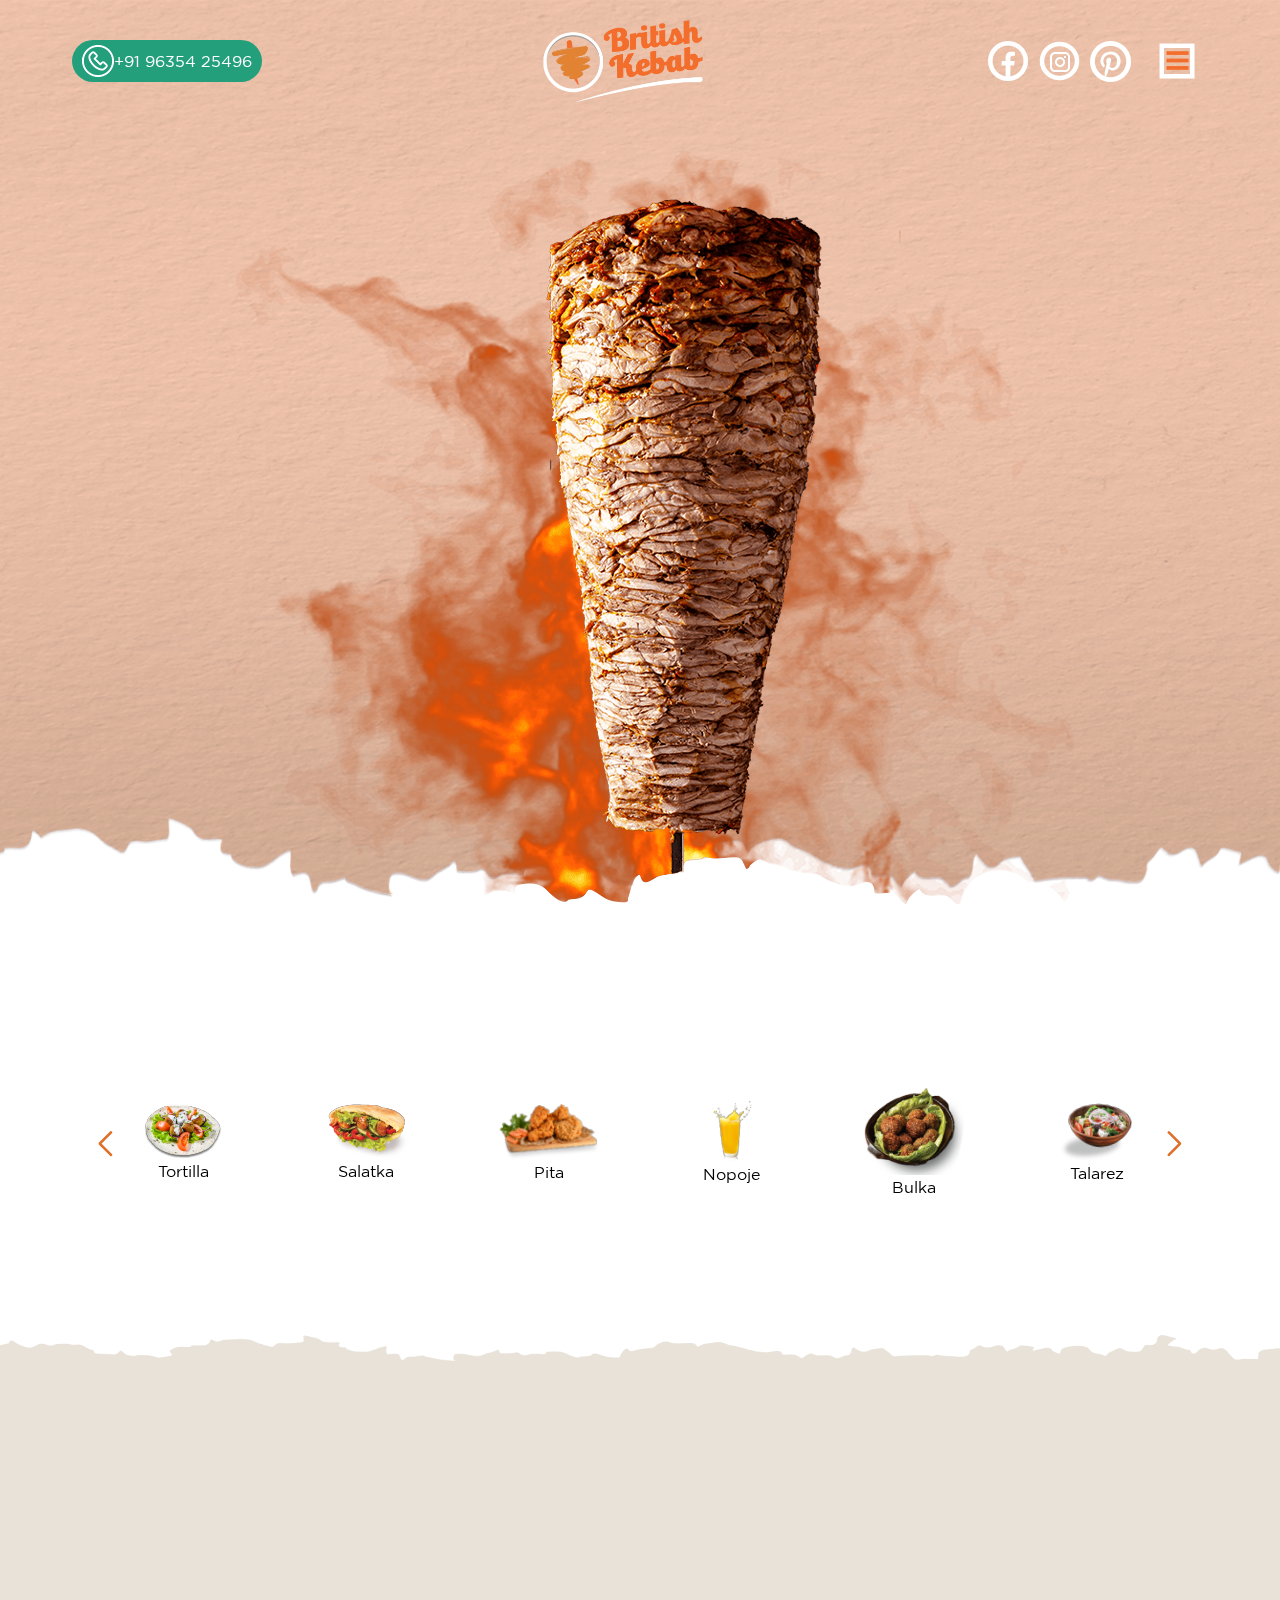
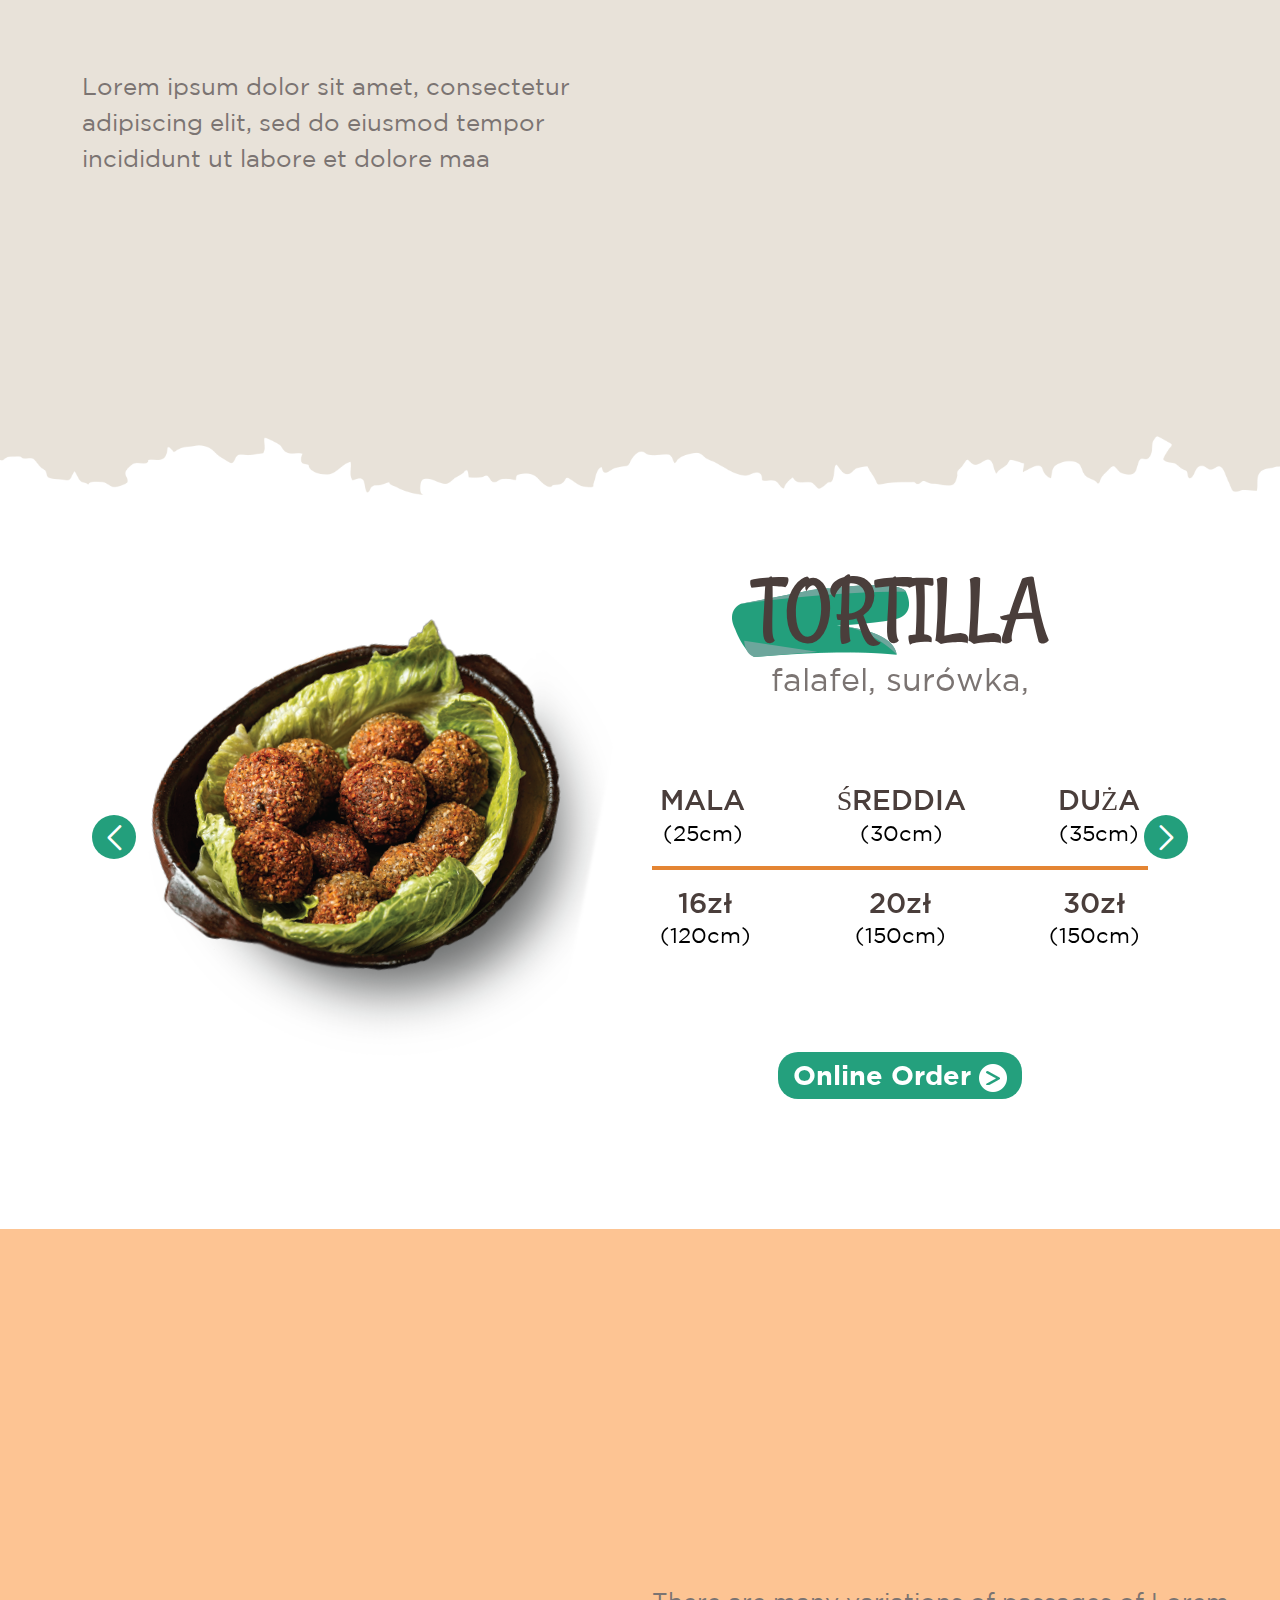
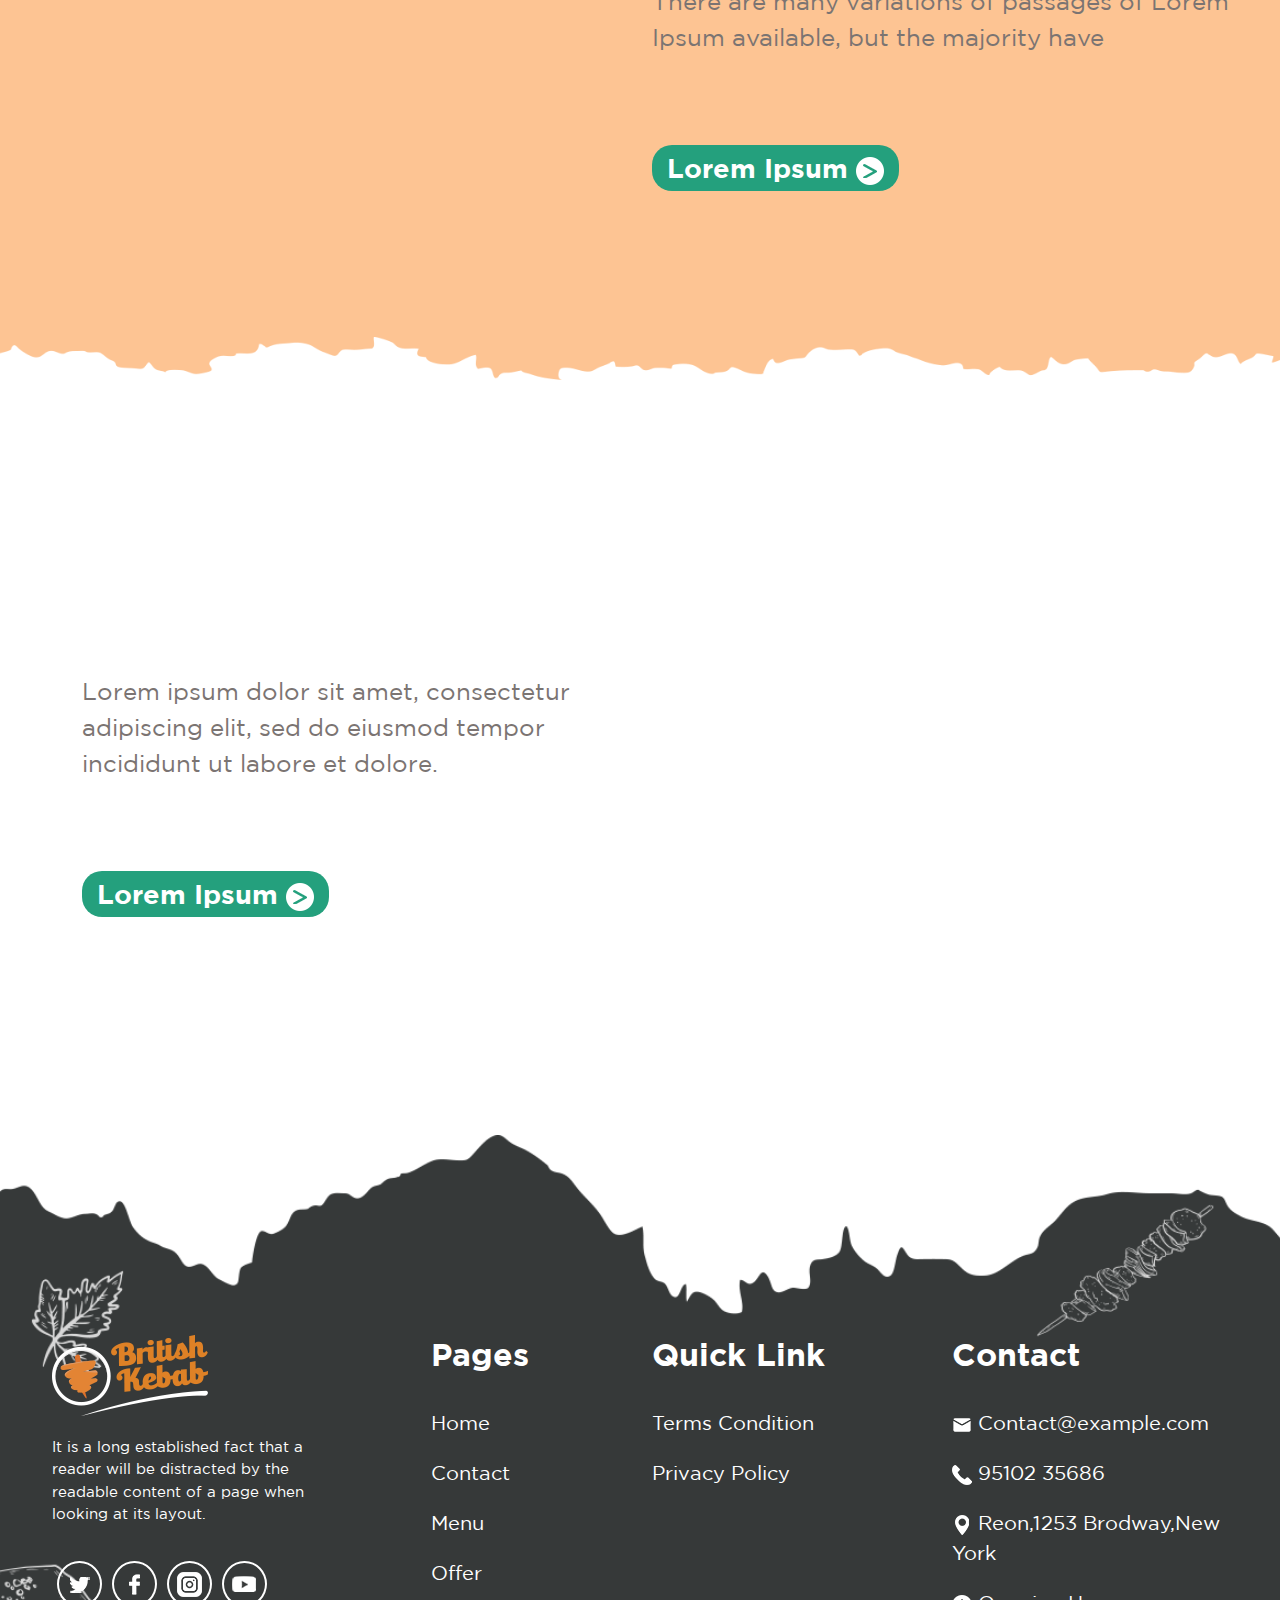
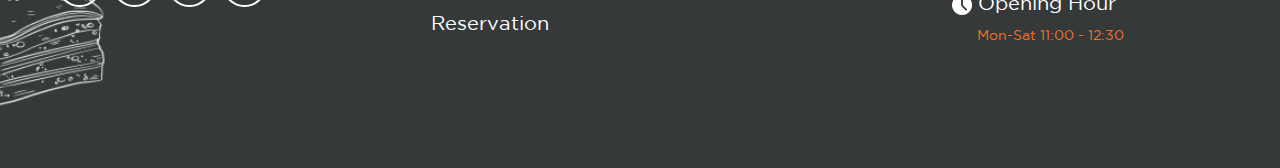
<file: index.html>
<!DOCTYPE html>
<html lang="en">

<head>
  <meta charset="UTF-8">
  <meta name="viewport" content="width=device-width, initial-scale=1.0">
  <meta http-equiv="X-UA-Compatible" content="ie=edge">
  <title>British Kebab || Home</title>
  <link rel='shortcut icon' href='assets/images/header/fav.png' type='image/x-icon'>
  <link rel="stylesheet" href="https://cdn.jsdelivr.net/npm/bootstrap@5.2.3/dist/css/bootstrap.min.css">
  <link rel="stylesheet" href="assets/vendor/Swiper-slider/css/swiper-bundle.min.css">
  <link href="https://unpkg.com/aos@2.3.1/dist/aos.css" rel="stylesheet">
  <link rel="stylesheet" href="assets/css/style.css">
</head>

<body>
  <!-- all codes for ===***header***=== starts from here -->
  <header class="header fixed-top" id="header">
    <div class="container">
      <div class="position-relative">
        <div class="d-flex align-items-center justify-content-between">
          <a class="telephone" href="tel:+91 96354 25496">
            <span class="d-flex align-items-center"><img src="assets/images/header/phone.png" alt=""><span
                class="d-none d-md-inline-block">+91 96354
                25496</span></span>
          </a>
          <img style="max-width: 160px;" src="assets/images/header/brand-loggo.png" alt="lgo"
            class="logo-bba img-fluid">
          <div>
            <div class="d-none d-md-inline-block">
              <a class="s-btn social" href="#"><img src="assets/images/menu-page/facebook.png" alt="f"></a>
              <a class="s-btn social" href="#"><img src="assets/images/menu-page/twit.png" alt="t"></a>
              <a class="s-btn social" href="#"><img src="assets/images/menu-page/ointe.png" alt="pinterest"></a>
            </div>
            <button class="btn s-btn" type="button" data-bs-toggle="offcanvas" data-bs-target="#offcanvasExample"
              aria-controls="offcanvasExample"><img src="assets/images/contact-banner/menuline.png" alt="aa"></button>
          </div>
        </div>
      </div>
    </div>
  </header>
  <div class="offcanvas offcanvas-end bg-dark" tabindex="-1" id="offcanvasExample"
    aria-labelledby="offcanvasExampleLabel">
    <div class="offcanvas-header">
      <button type="button" class="btn-close bg-light" data-bs-dismiss="offcanvas" aria-label="Close"></button>
      <h5 class="offcanvas-title text-white" id="offcanvasExampleLabel">Navbar</h5>
    </div>
    <div class="offcanvas-body">
      <div class="dropdown mt-3">
        <div class="nav-menu nav-menu-hidden">
          <ul class="navig">
            <li><a class="navig-anchor" href="index.html">Home</a></li>
            <li><a class="navig-anchor" href="#">About</a></li>
            <li><a class="navig-anchor" href="menu.html">Menu</a></li>
            <li><a class="navig-anchor" href="#">Reservation</a></li>
            <li><a class="navig-anchor" href="#">Offers</a></li>
            <li><a class="navig-anchor" href="#">OrderOnline</a></li>
            <li><a class="navig-anchor" href="contact-us.html">Contact Us</a></li>
          </ul>
          <div class="d-md-none d-inline-block ps-3 pt-3">
            <a class="s-btn me-2 social" href="#"><img src="assets/images/menu-page/facebook.png" alt="f"></a>
            <a class="s-btn me-2 social" href="#"><img src="assets/images/menu-page/twit.png" alt="t"></a>
            <a class="s-btn me-2 social" href="#"><img src="assets/images/menu-page/ointe.png" alt="pinterest"></a>
          </div>
        </div>
      </div>
    </div>
  </div>
  <!-- all codes for ===***header***=== ended -->


  <!-- all codes for ===***banner***=== starts from here -->
  <section class="banner text-center">
    <img data-aos="fade-up" src="assets/images/banner/kebab.png" alt="kebab" class="img-fluid">
  </section>
  <!-- all codes for ===***banner***=== ended -->


  <!-- all codes for ===***mini-showcase***=== starts from here -->
  <section class="mini-showcase">
    <div class="container">
      <div class="swiper mini-menu">
        <div class="swiper-wrapper">

          <div class="swiper-slide">
            <div class="carousel-card">
              <div class="text-center">
                <img src="assets/images/mini-show/tortilla.png" alt="r">
                <p>Tortilla</p>
              </div>
            </div>
          </div>

          <div class="swiper-slide">
            <div class="carousel-card">
              <div class="text-center">
                <img src="assets/images/mini-show/salatka.png" alt="r">
                <p>Salatka</p>
              </div>
            </div>
          </div>

          <div class="swiper-slide">
            <div class="carousel-card">
              <div class="text-center">
                <img src="assets/images/mini-show/pita.png" alt="r">
                <p>Pita</p>
              </div>
            </div>
          </div>

          <div class="swiper-slide">
            <div class="carousel-card">
              <div class="text-center">
                <img src="assets/images/mini-show/nopoje.png" alt="r">
                <p>Nopoje</p>
              </div>
            </div>
          </div>

          <div class="swiper-slide">
            <div class="carousel-card">
              <div class="text-center">
                <img src="assets/images/mini-show/bulka.png" alt="r">
                <p>Bulka</p>
              </div>
            </div>
          </div>

          <div class="swiper-slide">
            <div class="carousel-card">
              <div class="text-center">
                <img src="assets/images/mini-show/talarez.png" alt="r">
                <p>Talarez</p>
              </div>
            </div>
          </div>

        </div>
        <div class="swiper-button-next"></div>
        <div class="swiper-button-prev"></div>
      </div>
    </div>
  </section>
  <!-- all codes for ===***mini-showcase***=== ended -->


  <!-- all codes for ===***trendin-and-family***=== starts from here -->
  <section class="trendin-and-family">
    <div class="container">
      <div class="row align-items-center gy-5">
        <div class="col-md-6 ps-xxl-5">
          <div class="text ps-0 ps-xxl-5">
            <h2 class="heading" data-aos="fade-up" data-aos-once="false" data-aos-anchor-placement="top-bottom">
              Trentding & <br>
              Family Recipes</h2>
            <p class="details">Lorem ipsum dolor sit amet, consectetur adipiscing elit, sed do eiusmod tempor incididunt
              ut labore et
              dolore maa </p>
            <a href="#" class="more-btn" data-aos="fade-right" data-aos-anchor-placement="bottom-bottom"
              data-aos-duration="300" data-aos-delay="20">Lorem Ipsum <img src="assets/images/tren-family/arra.png"
                alt="q"></a>
          </div>
        </div>
        <div class="col-md-6 px-1 px-xl-5">
          <div class="image px-5 position-relative">
            <img src="assets/images/tren-family/q3.png" alt="ok" class="img-fluid" data-aos="zoom-in-left"
              data-aos-offset="0" data-aos-delay="10" data-aos-duration="300" data-aos-easing="ease-in-out"
              data-aos-mirror="false" data-aos-once="false" data-aos-anchor-placement="top-center">

            <img class="image-one img-fluid" src="assets/images/tren-family/q1.png" alt="a" data-aos="fade-right"
              data-aos-offset="0" data-aos-delay="10" data-aos-duration="350" data-aos-easing="ease-in-out"
              data-aos-mirror="false" data-aos-once="false" data-aos-anchor-placement="top-center">

            <img class="image-two img-fluid" data-aos-anchor=".image" src="assets/images/tren-family/q2.png" alt="a"
              data-aos="fade-left" data-aos-offset="0" data-aos-delay="10" data-aos-duration="350"
              data-aos-easing="ease-in-out" data-aos-mirror="false" data-aos-once="false"
              data-aos-anchor-placement="top-center">
          </div>
        </div>
      </div>
    </div>
  </section>
  <!-- all codes for ===***trendin-and-family***=== ended -->


  <!-- all codes for ===***item-description***=== starts from here -->
  <section class="item-description">
    <div class="container">
      <div class="swiper item-details">
        <div class="swiper-wrapper">

          <div class="swiper-slide">
            <div class="wrapper">
              <div class="row align-items-center">
                <div class="col-md-6 px-5 px-md-2">
                  <div class="image text-center">
                    <img src="assets/images/Quantity-description/tort-1.png" alt="q" class="img-fluid">
                  </div>
                </div>
                <div class="col-md-6">
                  <div class="text">
                    <div class="top text-center">
                      <h2 class="title">
                        TORTILLA
                      </h2>
                      <p class="sub-des">falafel, surówka,</p>
                    </div>

                    <div class="descriptioon">
                      <div class="d-flex px-2 justify-content-between text-center">
                        <div>
                          <h5 class="ingred">MALA</h5>
                          <p class="measure">(25cm)</p>
                        </div>
                        <div>
                          <h5 class="ingred">ŚREDDIA</h5>
                          <p class="measure">(30cm)</p>
                        </div>
                        <div>
                          <h5 class="ingred">DUŻA</h5>
                          <p class="measure">(35cm)</p>
                        </div>
                      </div>

                      <hr style="color: #e48533; border-top: 4px solid #e48533; opacity: 1;">

                      <div class="d-flex px-2 justify-content-between text-center">
                        <div>
                          <h5 class="ingred">16zł</h5>
                          <p class="measure">(120cm)</p>
                        </div>
                        <div>
                          <h5 class="ingred">20zł</h5>
                          <p class="measure">(150cm)</p>
                        </div>
                        <div>
                          <h5 class="ingred">30zł</h5>
                          <p class="measure">(150cm)</p>
                        </div>
                      </div>

                    </div>
                    <div class="text-center">
                      <a href="#" class="order-btn">Online Order <img src="assets/images/tren-family/arra.png"
                          alt="q"></a>
                    </div>
                  </div>
                </div>
              </div>
            </div>
          </div>

        </div>
        <div class="swiper-button-next"></div>
        <div class="swiper-button-prev"></div>
      </div>
    </div>
  </section>
  <!-- all codes for ===***item-description***=== ended -->


  <!-- all codes for ===***menu-cards***=== starts from here -->
  <section class="menu-cards">
    <div class="container">
      <div class="row align-items-center gy-4">
        <div class="col-md-6">
          <div class="image">
            <img src="assets/images/menu-card/Group22.png" alt="i" class="ms-0 ms-xxl-4 img1 img-fluid"
              data-aos="fade-right" data-aos-anchor-placement="top-bottom" data-aos-duration="350" data-aos-delay="50">
          </div>
        </div>
        <div class="col-md-6">
          <div class="text ps-0 ps-xxl-5">
            <h2 class="heading" data-aos="fade-up" data-aos-once="false" data-aos-anchor-placement="top-bottom">Lorem
              Ipsum</h2>
            <p class="details">There are many variations of
              passages of Lorem Ipsum
              available, but the majority have
            </p>
            <a href="#" class="more-btn">Lorem Ipsum <img src="assets/images/tren-family/arra.png" alt="q"></a>
          </div>
        </div>
      </div>
    </div>
  </section>
  <!-- all codes for ===***menu-cards***=== ended -->


  <!-- all codes for ===***?***=== starts from here -->
  <section class="special-menu">
    <div class="container">
      <div class="row align-items-center gy-4">
        <div class="col-md-6">
          <div class="text ps-0 ps-xxl-5">
            <h2 class="heading" data-aos="fade-up" data-aos-once="false" data-aos-anchor-placement="top-bottom">Lorem
              Ipsum</h2>
            <p class="details">Lorem ipsum dolor sit amet, consectetur
              adipiscing elit, sed do eiusmod tempor
              incididunt ut labore et dolore.
            </p>
            <a href="#" class="more-btn">Lorem Ipsum <img src="assets/images/tren-family/arra.png" alt="q"></a>
          </div>
        </div>
        <div class="col-md-6">
          <div class="image text-center px-5 px-md-3 px-lg-0">
            <img src="assets/images/special-menu/item1.png" alt="i" class="img-fluid" data-aos="fade-down"
              data-aos-once="false" data-aos-anchor-placement="top-bottom">
          </div>
        </div>
      </div>
    </div>
  </section>
  <!-- all codes for ===***?***=== ended -->


  <!-- all codes for ===***footer***=== starts from here -->
  <footer class="footer">
    <div class="container">
      <div class="row gy-4">
        <div class="col-md-6 col-xl-3">
          <img class="img-fluid" src="assets/images/footer/brand-logo.png" alt="logo">
          <p class="detail">
            It is a long established fact that a reader will be distracted by the readable content of a page when
            looking
            at its layout.
          </p>
          <div class="social-links">
            <a class="s-link" href="#"><img src="assets/images/footer/twitter.png" alt="social-link"></a>
            <a class="s-link" href="#"><img src="assets/images/footer/facebook.png" alt="social-link"></a>
            <a class="s-link" href="#"><img src="assets/images/footer/insta.png" alt="social-link"></a>
            <a class="s-link" href="#"><img src="assets/images/footer/youtube.png" alt="social-link"></a>
          </div>
        </div>
        <div class="col-md-6 col-xl-3 d-flex justify-content-xl-center">
          <div>
            <h4 class="heading">Pages</h4>
            <ul class="p-0">
              <li><a href="#" class="link">Home</a></li>
              <li><a href="#" class="link">Contact</a></li>
              <li><a href="#" class="link">Menu</a></li>
              <li><a href="#" class="link">Offer</a></li>
              <li><a href="#" class="link">Reservation</a></li>
            </ul>
          </div>
        </div>
        <div class="col-md-6 col-xl-3">
          <h4 class="heading">Quick Link</h4>
          <ul class="p-0">
            <li><a href="#" class="link">Terms Condition</a></li>
            <li><a href="#" class="link">Privacy Policy</a></li>
          </ul>
        </div>
        <div class="col-md-6 col-xl-3">
          <h4 class="heading">Contact</h4>
          <ul class="p-0">
            <li><a href="mailto:Contact@example.com" class="link"><img src="assets/images/footer/mail.png" alt="icon">
                Contact@example.com</a></li>
            <li><a href="tel:95102 35686" class="link"><img src="assets/images/footer/phone-call.png" alt="icon"> 95102
                35686</a></li>
            <li>
              <p class="detl-add"><img src="assets/images/footer/maps-and-flags.png" alt="icon"> Reon,1253 Brodway,New
                York
              </p>
            </li>
            <li>
              <p class="detl-add">
                <img src="assets/images/footer/clock.png" alt="icon">
                Opening Hour
                <br>
                <span style="padding-left: 25px;font-size: 14px;color:#f36f2c;">Mon-Sat 11:00 - 12:30</span>
              </p>
            </li>
          </ul>
        </div>
      </div>
    </div>
  </footer>
  <!-- all codes for ===***footer***=== ended -->


  <!-- all scripts are starts from here -->
  <script src="https://cdn.jsdelivr.net/npm/bootstrap@5.2.3/dist/js/bootstrap.bundle.min.js"></script>
  <script src="assets/vendor/Swiper-slider/js/swiper-bundle.min.js"></script>
  <script src="https://unpkg.com/aos@2.3.1/dist/aos.js"></script>
  <script src="assets/js/custom.js"></script>
  <!-- .........script ended............. -->
</body>

</html>
</file>
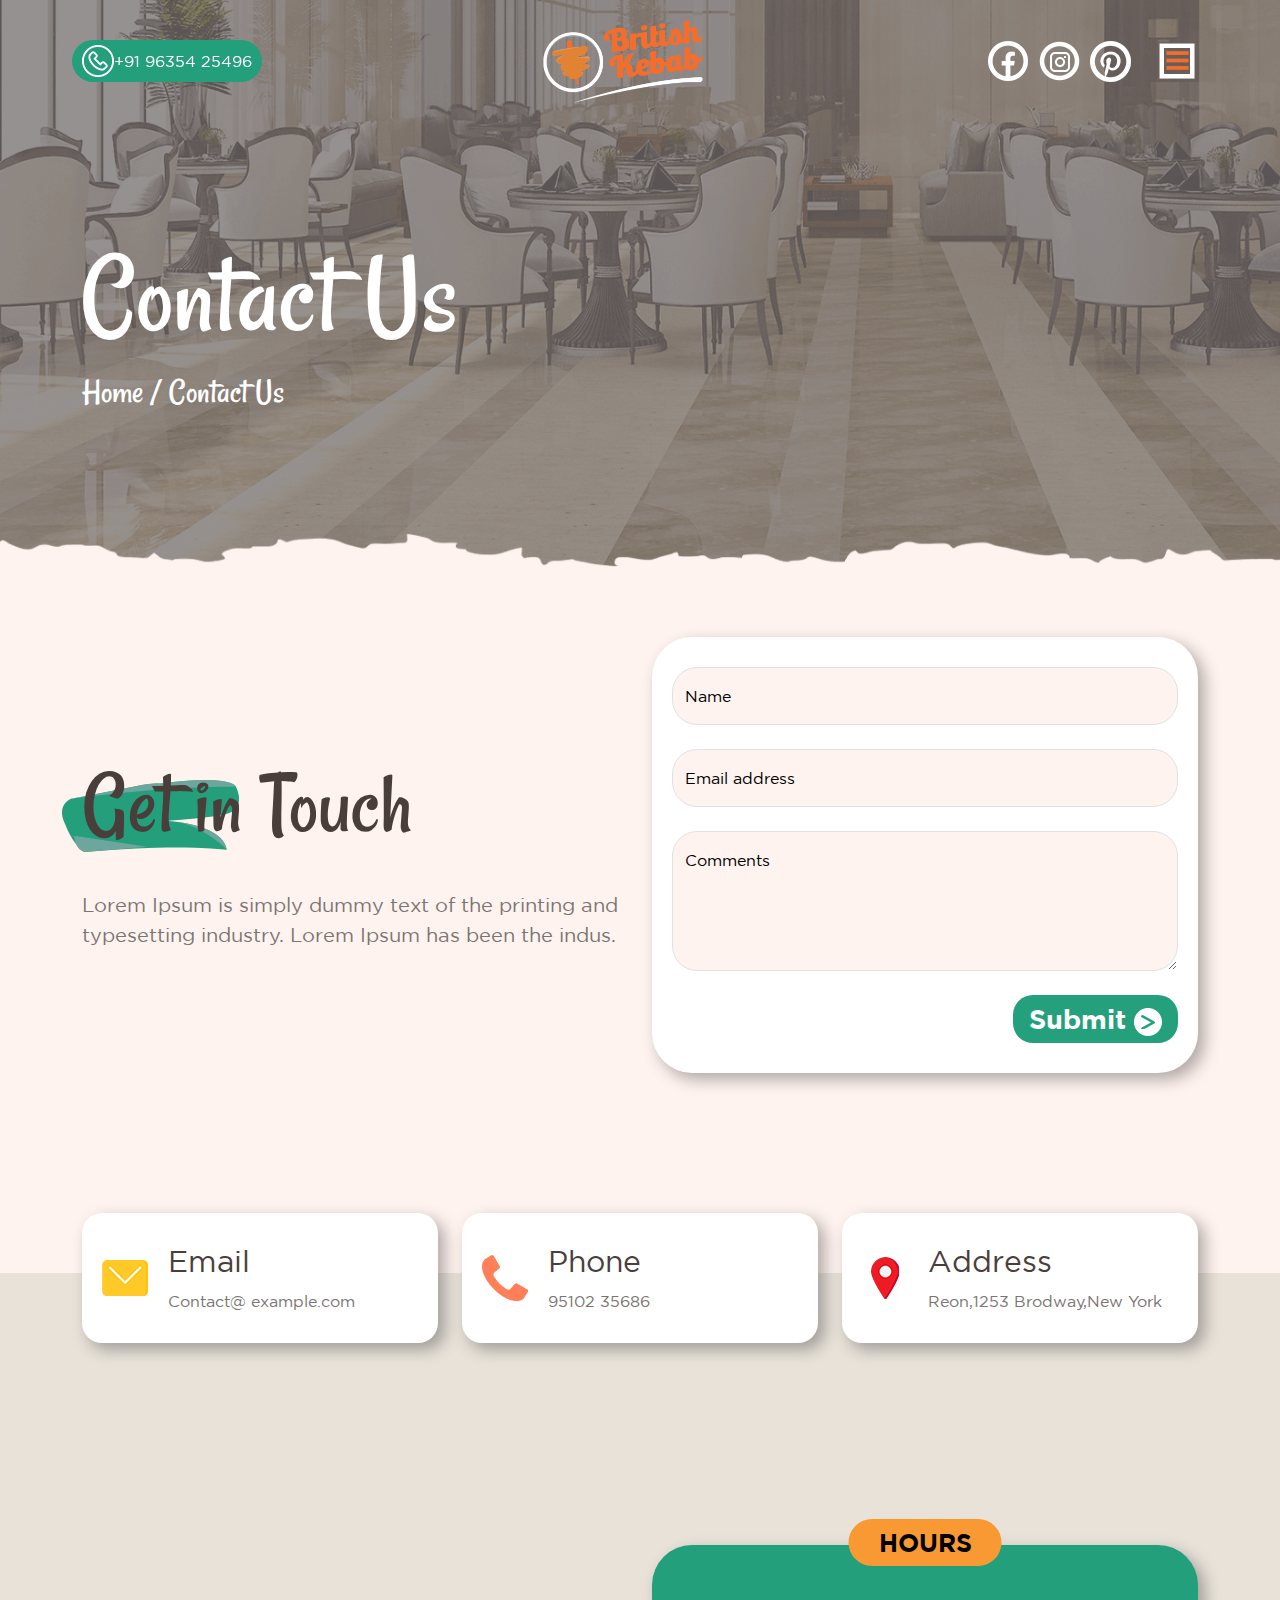
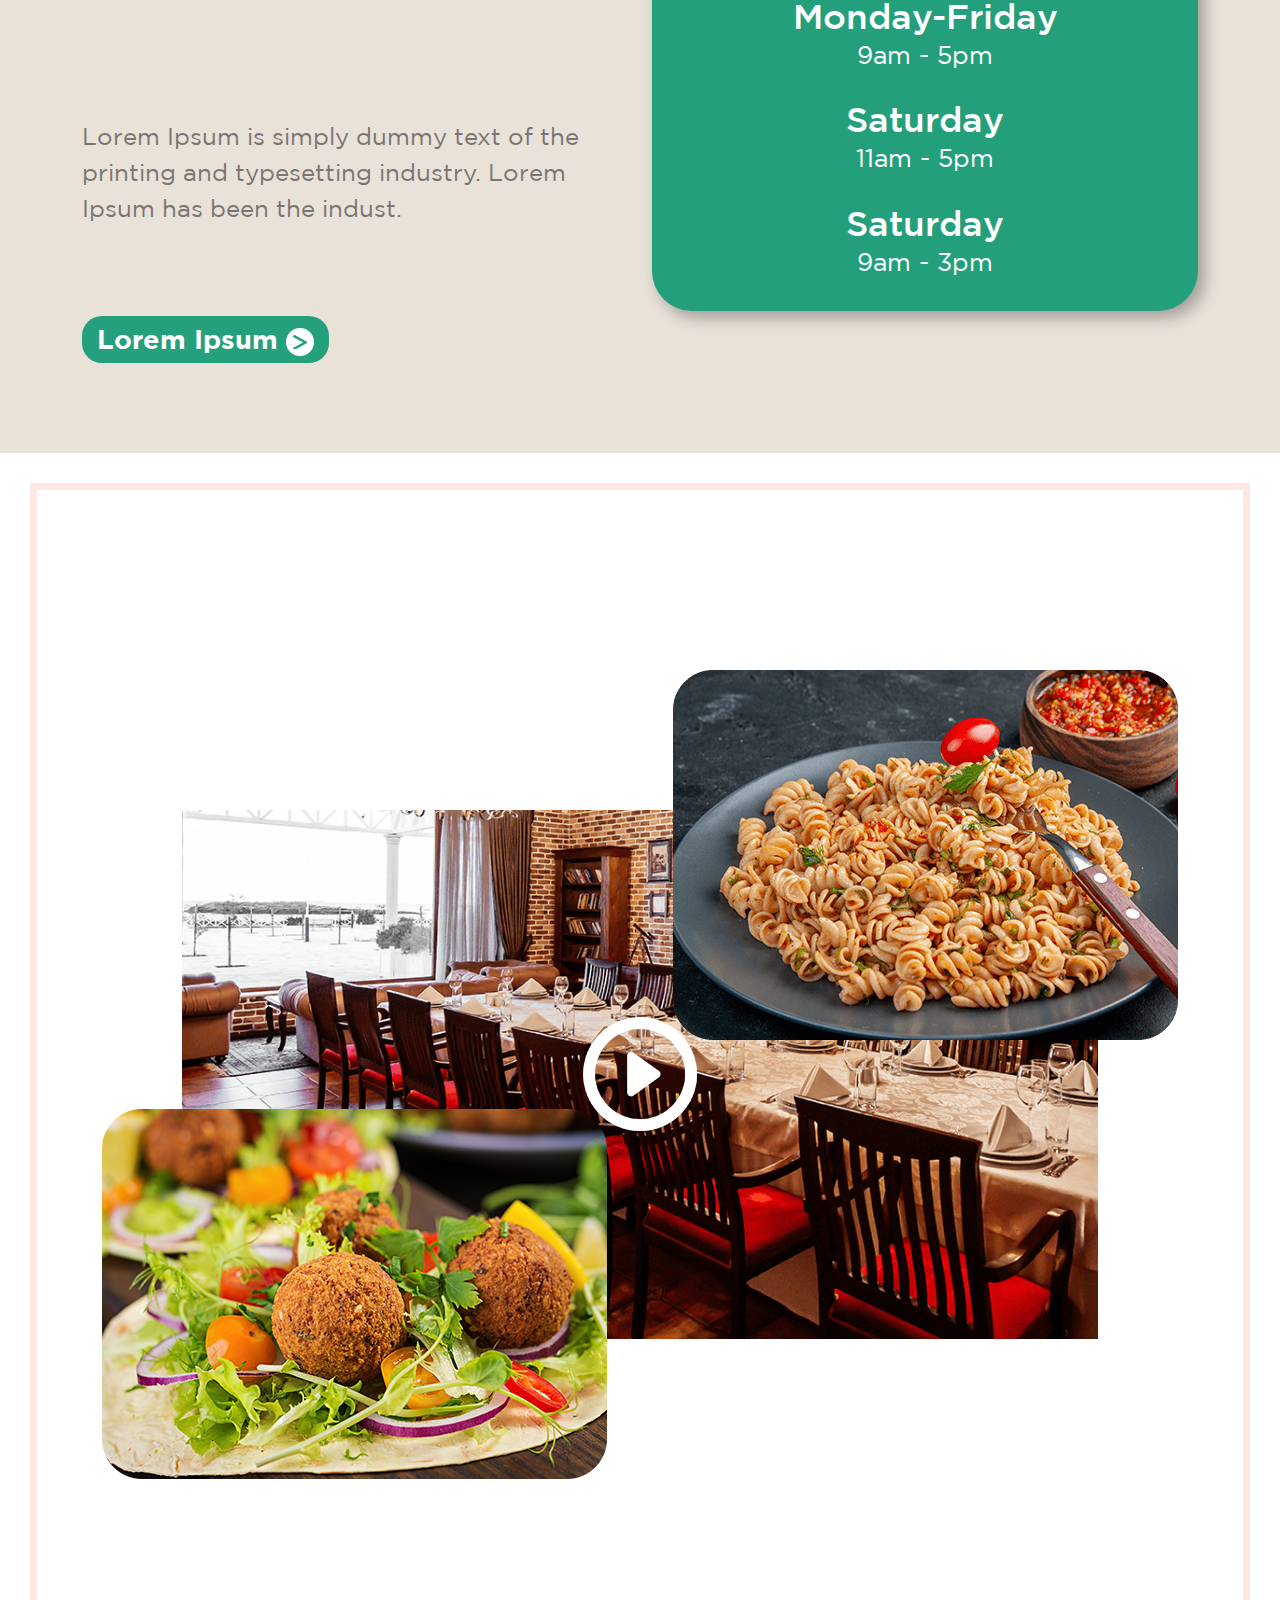
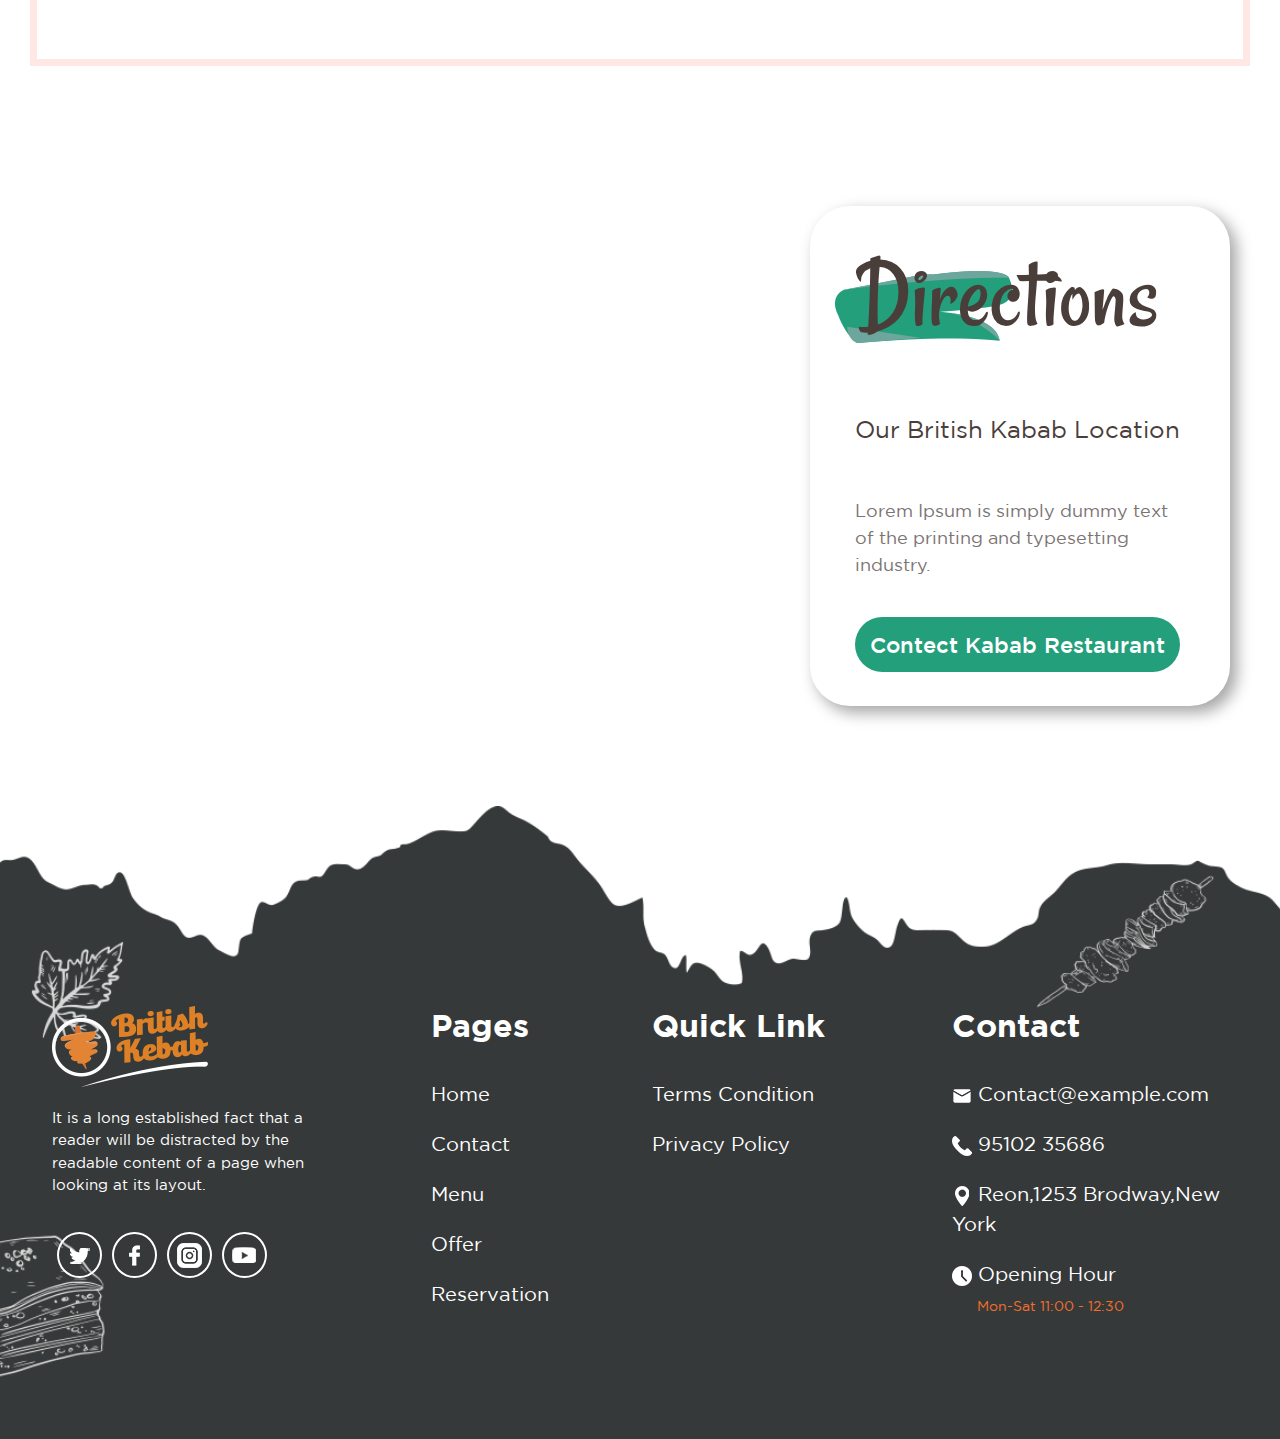
<file: contact-us.html>
<!DOCTYPE html>
<html lang="en">

<head>
  <meta charset="UTF-8">
  <meta name="viewport" content="width=device-width, initial-scale=1.0">
  <meta http-equiv="X-UA-Compatible" content="ie=edge">
  <title>British Kebab || Contact Us</title>
  <link rel='shortcut icon' href='assets/images/header/fav.png' type='image/x-icon'>
  <link rel="stylesheet" href="https://cdn.jsdelivr.net/npm/bootstrap@5.2.3/dist/css/bootstrap.min.css">
  <link rel="stylesheet" href="assets/vendor/Swiper-slider/css/swiper-bundle.min.css">
  <link href="https://unpkg.com/aos@2.3.1/dist/aos.css" rel="stylesheet">
  <link rel="stylesheet" href="assets/css/style.css">
</head>

<body>
  <!-- all codes for ===***header***=== starts from here -->
  <header class="header fixed-top" id="header">
    <div class="container">
      <div class="position-relative">
        <div class="d-flex align-items-center justify-content-between">
          <a class="telephone" href="tel:+91 96354 25496">
            <span class="d-flex align-items-center"><img src="assets/images/header/phone.png" alt=""><span
                class="d-none d-md-inline-block">+91 96354
                25496</span></span>
          </a>
          <img style="max-width: 160px;" src="assets/images/header/brand-loggo.png" alt="lgo"
            class="logo-bba img-fluid">
          <div>
            <div class="d-none d-md-inline-block">
              <a class="s-btn social" href="#"><img src="assets/images/menu-page/facebook.png" alt="f"></a>
              <a class="s-btn social" href="#"><img src="assets/images/menu-page/twit.png" alt="t"></a>
              <a class="s-btn social" href="#"><img src="assets/images/menu-page/ointe.png" alt="pinterest"></a>
            </div>
            <button class="btn s-btn" type="button" data-bs-toggle="offcanvas" data-bs-target="#offcanvasExample"
              aria-controls="offcanvasExample"><img src="assets/images/contact-banner/menuline.png" alt="aa"></button>
          </div>
        </div>
      </div>
    </div>
  </header>
  <div class="offcanvas offcanvas-end bg-dark" tabindex="-1" id="offcanvasExample"
    aria-labelledby="offcanvasExampleLabel">
    <div class="offcanvas-header">
      <button type="button" class="btn-close bg-light" data-bs-dismiss="offcanvas" aria-label="Close"></button>
      <h5 class="offcanvas-title text-white" id="offcanvasExampleLabel">Navbar</h5>
    </div>
    <div class="offcanvas-body">
      <div class="dropdown mt-3">
        <div class="nav-menu nav-menu-hidden">
          <ul class="navig">
            <li><a class="navig-anchor" href="index.html">Home</a></li>
            <li><a class="navig-anchor" href="#">About</a></li>
            <li><a class="navig-anchor" href="menu.html">Menu</a></li>
            <li><a class="navig-anchor" href="#">Reservation</a></li>
            <li><a class="navig-anchor" href="#">Offers</a></li>
            <li><a class="navig-anchor" href="#">OrderOnline</a></li>
            <li><a class="navig-anchor" href="contact-us.html">Contact Us</a></li>
          </ul>
          <div class="d-md-none d-inline-block ps-3 pt-3">
            <a class="s-btn me-2 social" href="#"><img src="assets/images/menu-page/facebook.png" alt="f"></a>
            <a class="s-btn me-2 social" href="#"><img src="assets/images/menu-page/twit.png" alt="t"></a>
            <a class="s-btn me-2 social" href="#"><img src="assets/images/menu-page/ointe.png" alt="pinterest"></a>
          </div>
        </div>
      </div>
    </div>
  </div>
  <!-- all codes for ===***header***=== ended -->

  <!-- banner -->
  <section class="contact-banner">
    <div class="container">
      <div class="py-5">
        <h1 class="main-heading">Contact Us</h1>
        <p class="bread"><a href="index.html">Home</a> / Contact Us</p>
      </div>
    </div>
  </section>

  <!-- all codes for ===***get-in-touch***=== starts from here -->
  <section class="get-in-touch">
    <div class="container">
      <div class="row align-items-center gy-5">
        <div class="col-md-6">
          <div class="text">
            <h2 class="heading" data-aos="fade-up" data-aos-once="false" data-aos-anchor-placement="top-bottom">
              Get in Touch</h2>
            <p class="details">Lorem Ipsum is simply dummy text of the printing and
              <br class="d-none d-xl-inline-block">
              typesetting industry. Lorem Ipsum has been the indus.
            </p>
          </div>
        </div>
        <div class="col-md-6 ">
          <div class="c-form">
            <form>
              <div class="form-floating mb-4">
                <input type="text" class="form-control custon-in" id="floatingPassword" placeholder="Password">
                <label for="floatingPassword">Name</label>
              </div>

              <div class="form-floating mb-4">
                <input type="email" class="form-control custon-in" id="floatingInput" placeholder="name@example.com">
                <label for="floatingInput">Email address</label>
              </div>

              <div class="form-floating mb-4">
                <textarea class="form-control custon-in" placeholder="Leave a comment here" id="floatingTextarea2"
                  style="height: 140px"></textarea>
                <label for="floatingTextarea2">Comments</label>
              </div>

              <div class="text-end">
                <button class="btn submit">Submit <img src="assets/images/arra.png" alt="i"></button>
              </div>
            </form>
          </div>
        </div>
      </div>
    </div>
  </section>
  <!-- all codes for ===***get-in-touch***=== ended -->

  <!-- all codes for ===***get-in-touch***=== starts from here -->
  <section class="visit-out-resturant">
    <div class="topper">
      <div class="container">
        <div class="row gy-4">
          <div class="col-md-4 h-100">
            <div class="d-flex con-card">
              <div class="flex-shrink-0">
                <img src="assets//images//contact-banner/con-mail.png" alt="sa">
              </div>
              <div class="text">
                <h4 class="title">
                  Email
                </h4>
                <a class="contact" href="mailto:Contact@example.com">Contact@ example.com</a>
              </div>
            </div>
          </div>
          <div class="col-md-4 h-100">
            <div class="d-flex con-card">
              <div class="flex-shrink-0">
                <img src="assets//images//contact-banner/con-pon.png" alt="sa">
              </div>
              <div class="text">
                <h4 class="title">
                  Phone
                </h4>
                <a class="contact" href="tel:95102 35686">95102 35686</a>
              </div>
            </div>
          </div>
          <div class="col-md-4 h-100">
            <div class="d-flex con-card">
              <div class="flex-shrink-0">
                <img src="assets//images//contact-banner/con-loc.png" alt="sa">
              </div>
              <div class="text">
                <h4 class="title">
                  Address
                </h4>
                <p class="contact">Reon,1253 Brodway,New York</p>
              </div>
            </div>
          </div>
        </div>
      </div>
    </div>
    <div class="inner-sec">
      <div class="container">
        <div class="row align-items-center gy-5">
          <div class="col-md-6">
            <div class="text">
              <h2 class="heading" data-aos="fade-up" data-aos-once="false" data-aos-anchor-placement="top-bottom">
                Visit Our
                Restaurant</h2>
              <p class="details">Lorem Ipsum is simply dummy text of the printing and typesetting industry. Lorem Ipsum
                has been the indust.</p>
              <a href="#" class="more-btn">Lorem Ipsum <img src="assets/images/tren-family/arra.png" alt="q"></a>

            </div>
          </div>
          <div class="col-md-6 ">
            <div class="shedule">
              <span class="head">HOURS</span>
              <h3 class="day">Monday-Friday</h3>
              <p class="time">9am - 5pm</p>
              <br>
              <h3 class="day">Saturday</h3>
              <p class="time">11am - 5pm</p>
              <br>
              <h3 class="day">Saturday</h3>
              <p class="time">9am - 3pm</p>
            </div>
          </div>
        </div>
      </div>
    </div>
  </section>
  <!-- all codes for ===***get-in-touch***=== ended -->

  <!-- media-->
  <section class="media">
    <div class="wrapper">
      <div class="container">
        <div class="image-holder">
          <img class="img-fluid" src="assets/images/contact-banner/media-b.png" alt="m">
          <!--  -->
          <img class="img111 img-fluid" src="assets/images/contact-banner/media-top.png" alt="c">
          <img class="img112 img-fluid" src="assets/images/contact-banner/media-bottom.png" alt="c">
          <button class="btn playb">
            <img class="img-fluid" src="assets/images/contact-banner/play-btn.png" alt="c">
          </button>
        </div>
      </div>
    </div>
  </section>


  <!-- all codes for ===***?***=== starts from here -->
  <section class="directions">
    <div class="container">
      <div class="row gy-3">
        <div class="col-md-10 position-relative">

          <div class="map">
            <iframe class="w-100 h-100"
              src="https://www.google.com/maps/embed?pb=!1m18!1m12!1m3!1d3684.9162955191737!2d88.33805166184901!3d22.544808120341276!2m3!1f0!2f0!3f0!3m2!1i1024!2i768!4f13.1!3m3!1m2!1s0x3a02771346ae015d%3A0xb540e4bce39763!2sVictoria%20Memorial!5e0!3m2!1sen!2sbd!4v1685430523507!5m2!1sen!2sbd"
              style="border:0;" allowfullscreen="" loading="lazy" referrerpolicy="no-referrer-when-downgrade"></iframe>
          </div>

          <div class="card-template d-none d-md-block">
            <h3 class="title">Directions</h3>
            <p class="subtitle">Our British Kabab Location</p>
            <p class="para">Lorem Ipsum is simply dummy text of
              the printing and typesetting industry. </p>
            <a href="#" class="btn-contact">Contect Kabab Restaurant</a>
          </div>
        </div>
        <div class="col-md-2">
          <div class="card-template2 d-block d-md-none">
            <h3 class="title">Directions</h3>
            <p class="subtitle">Our British Kabab Location</p>
            <p class="para">Lorem Ipsum is simply dummy text of
              the printing and typesetting industry. </p>
            <a href="#" class="btn-contact">Contect Kabab Restaurant</a>
          </div>
        </div>
      </div>
    </div>
  </section>
  <!-- all codes for ===***?***=== ended -->


  <!-- all codes for ===***footer***=== starts from here -->
  <footer class="footer">
    <div class="container">
      <div class="row gy-4">
        <div class="col-md-6 col-xl-3">
          <img class="img-fluid" src="assets/images/footer/brand-logo.png" alt="logo">
          <p class="detail">
            It is a long established fact that a reader will be distracted by the readable content of a page when
            looking
            at its layout.
          </p>
          <div class="social-links">
            <a class="s-link" href="#"><img src="assets/images/footer/twitter.png" alt="social-link"></a>
            <a class="s-link" href="#"><img src="assets/images/footer/facebook.png" alt="social-link"></a>
            <a class="s-link" href="#"><img src="assets/images/footer/insta.png" alt="social-link"></a>
            <a class="s-link" href="#"><img src="assets/images/footer/youtube.png" alt="social-link"></a>
          </div>
        </div>
        <div class="col-md-6 col-xl-3 d-flex justify-content-xl-center">
          <div>
            <h4 class="heading">Pages</h4>
            <ul class="p-0">
              <li><a href="#" class="link">Home</a></li>
              <li><a href="#" class="link">Contact</a></li>
              <li><a href="#" class="link">Menu</a></li>
              <li><a href="#" class="link">Offer</a></li>
              <li><a href="#" class="link">Reservation</a></li>
            </ul>
          </div>
        </div>
        <div class="col-md-6 col-xl-3">
          <h4 class="heading">Quick Link</h4>
          <ul class="p-0">
            <li><a href="#" class="link">Terms Condition</a></li>
            <li><a href="#" class="link">Privacy Policy</a></li>
          </ul>
        </div>
        <div class="col-md-6 col-xl-3">
          <h4 class="heading">Contact</h4>
          <ul class="p-0">
            <li><a href="mailto:Contact@example.com" class="link"><img src="assets/images/footer/mail.png" alt="icon">
                Contact@example.com</a></li>
            <li><a href="tel:95102 35686" class="link"><img src="assets/images/footer/phone-call.png" alt="icon"> 95102
                35686</a></li>
            <li>
              <p class="detl-add"><img src="assets/images/footer/maps-and-flags.png" alt="icon"> Reon,1253 Brodway,New
                York
              </p>
            </li>
            <li>
              <p class="detl-add">
                <img src="assets/images/footer/clock.png" alt="icon">
                Opening Hour
                <br>
                <span style="padding-left: 25px;font-size: 14px;color:#f36f2c;">Mon-Sat 11:00 - 12:30</span>
              </p>
            </li>
          </ul>
        </div>
      </div>
    </div>
  </footer>
  <!-- all codes for ===***footer***=== ended -->

  <!-- all scripts are starts from here -->
  <script src="https://cdn.jsdelivr.net/npm/bootstrap@5.2.3/dist/js/bootstrap.bundle.min.js"></script>
  <script src="assets/vendor/Swiper-slider/js/swiper-bundle.min.js"></script>
  <script src="https://unpkg.com/aos@2.3.1/dist/aos.js"></script>
  <script src="assets/js/custom.js"></script>
  <!-- .........script ended............. -->
</body>

</html>
</file>
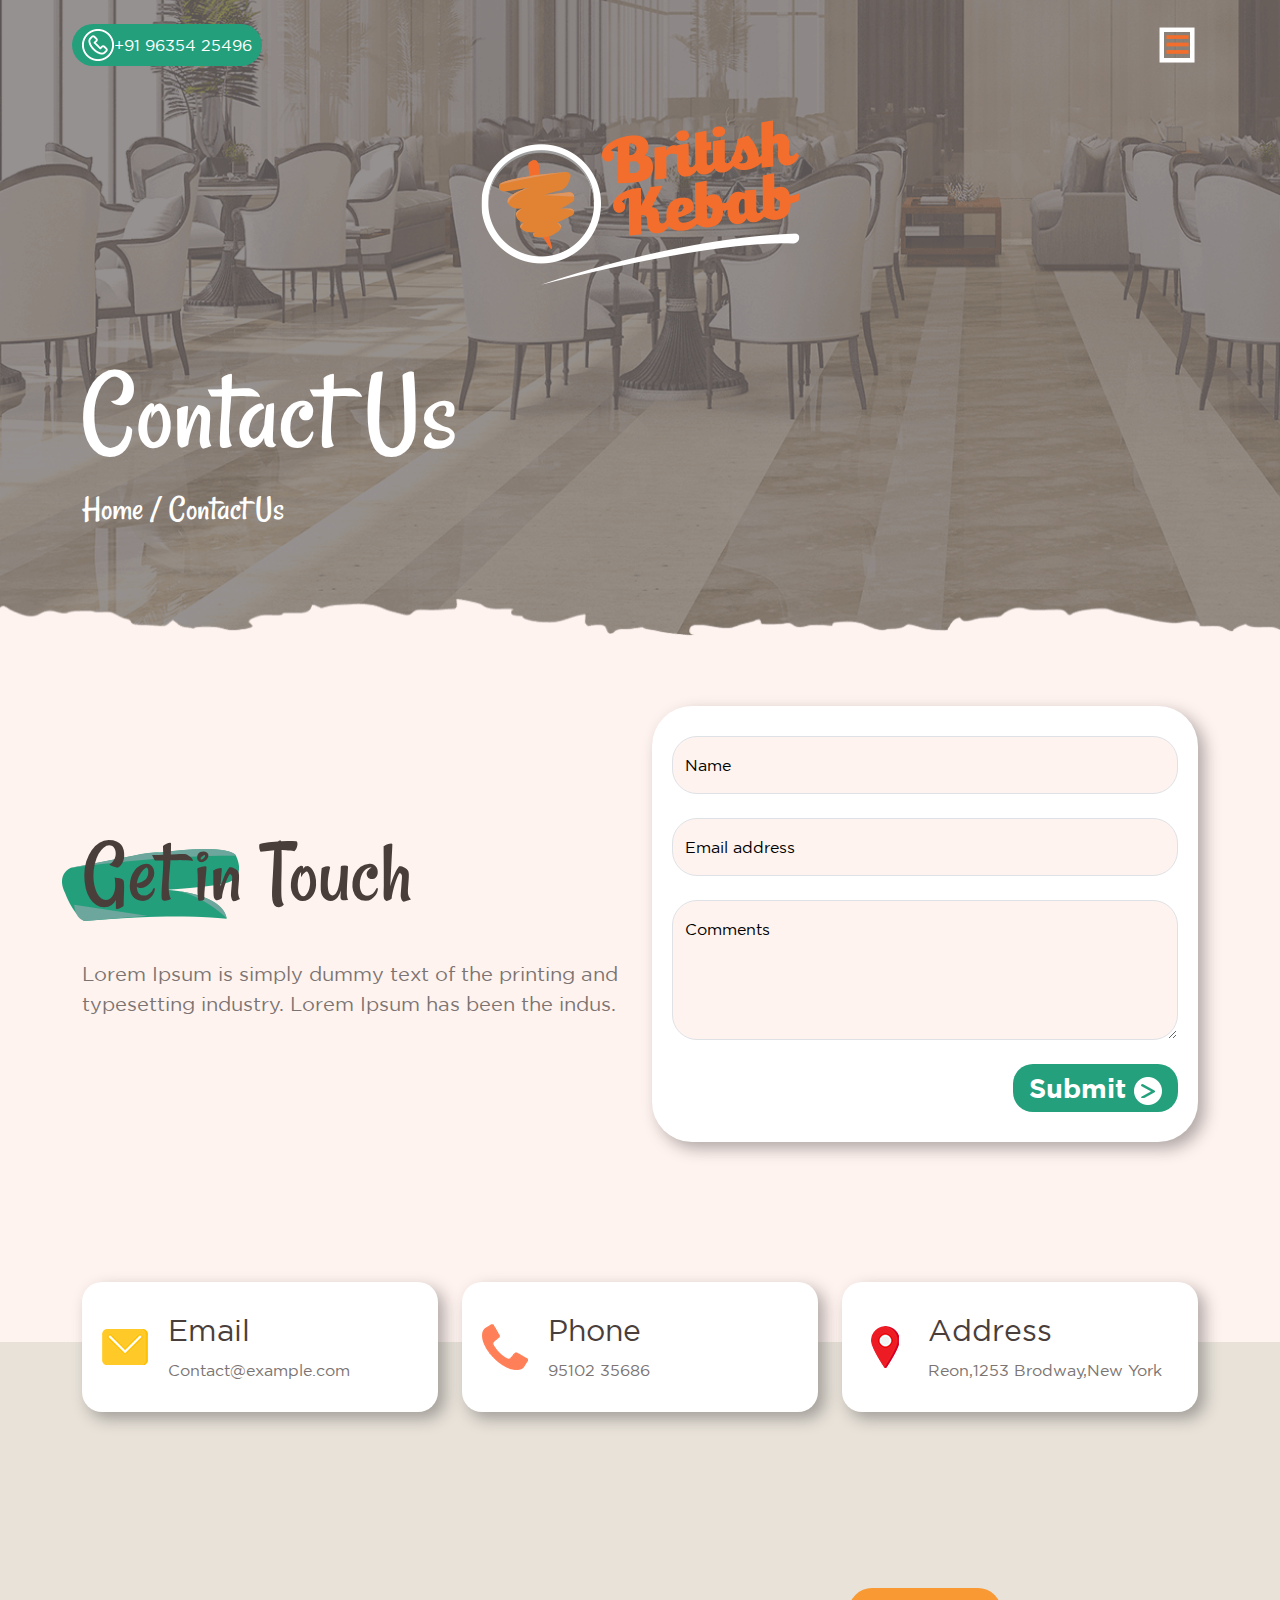
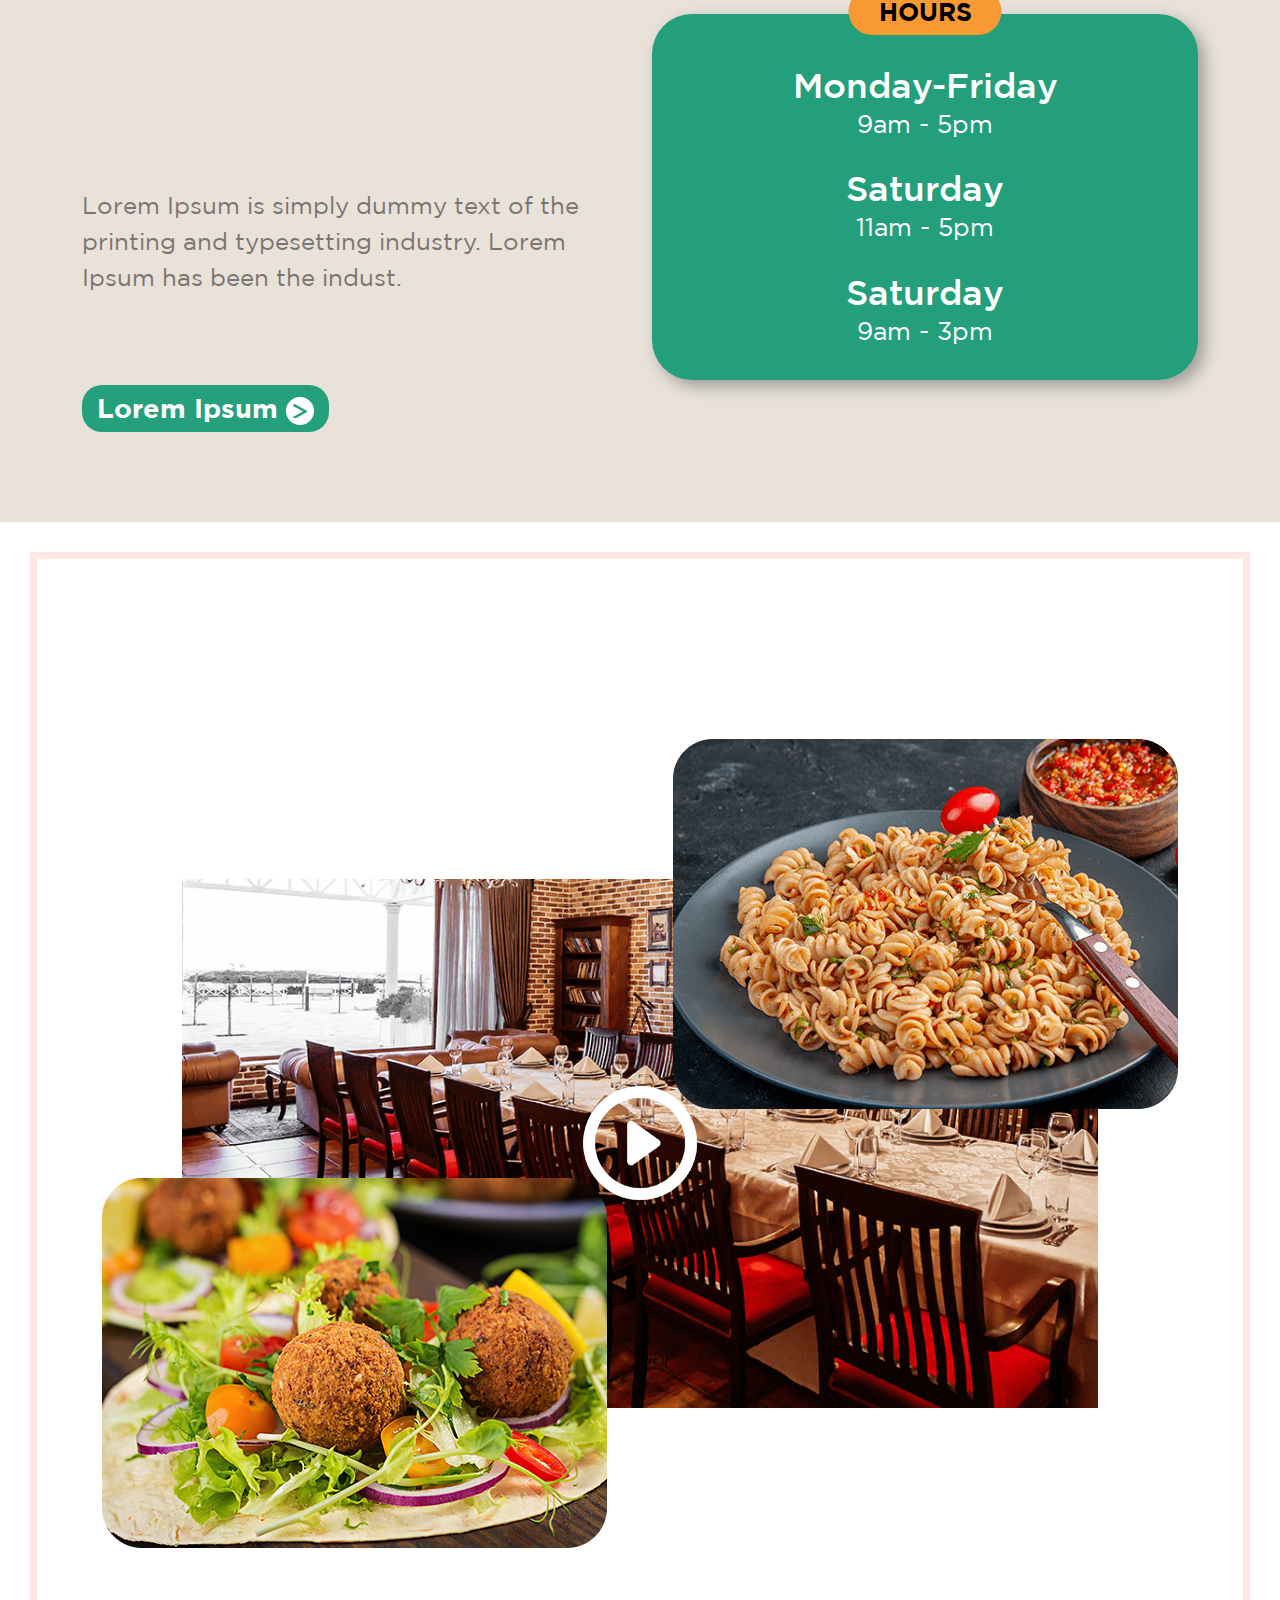
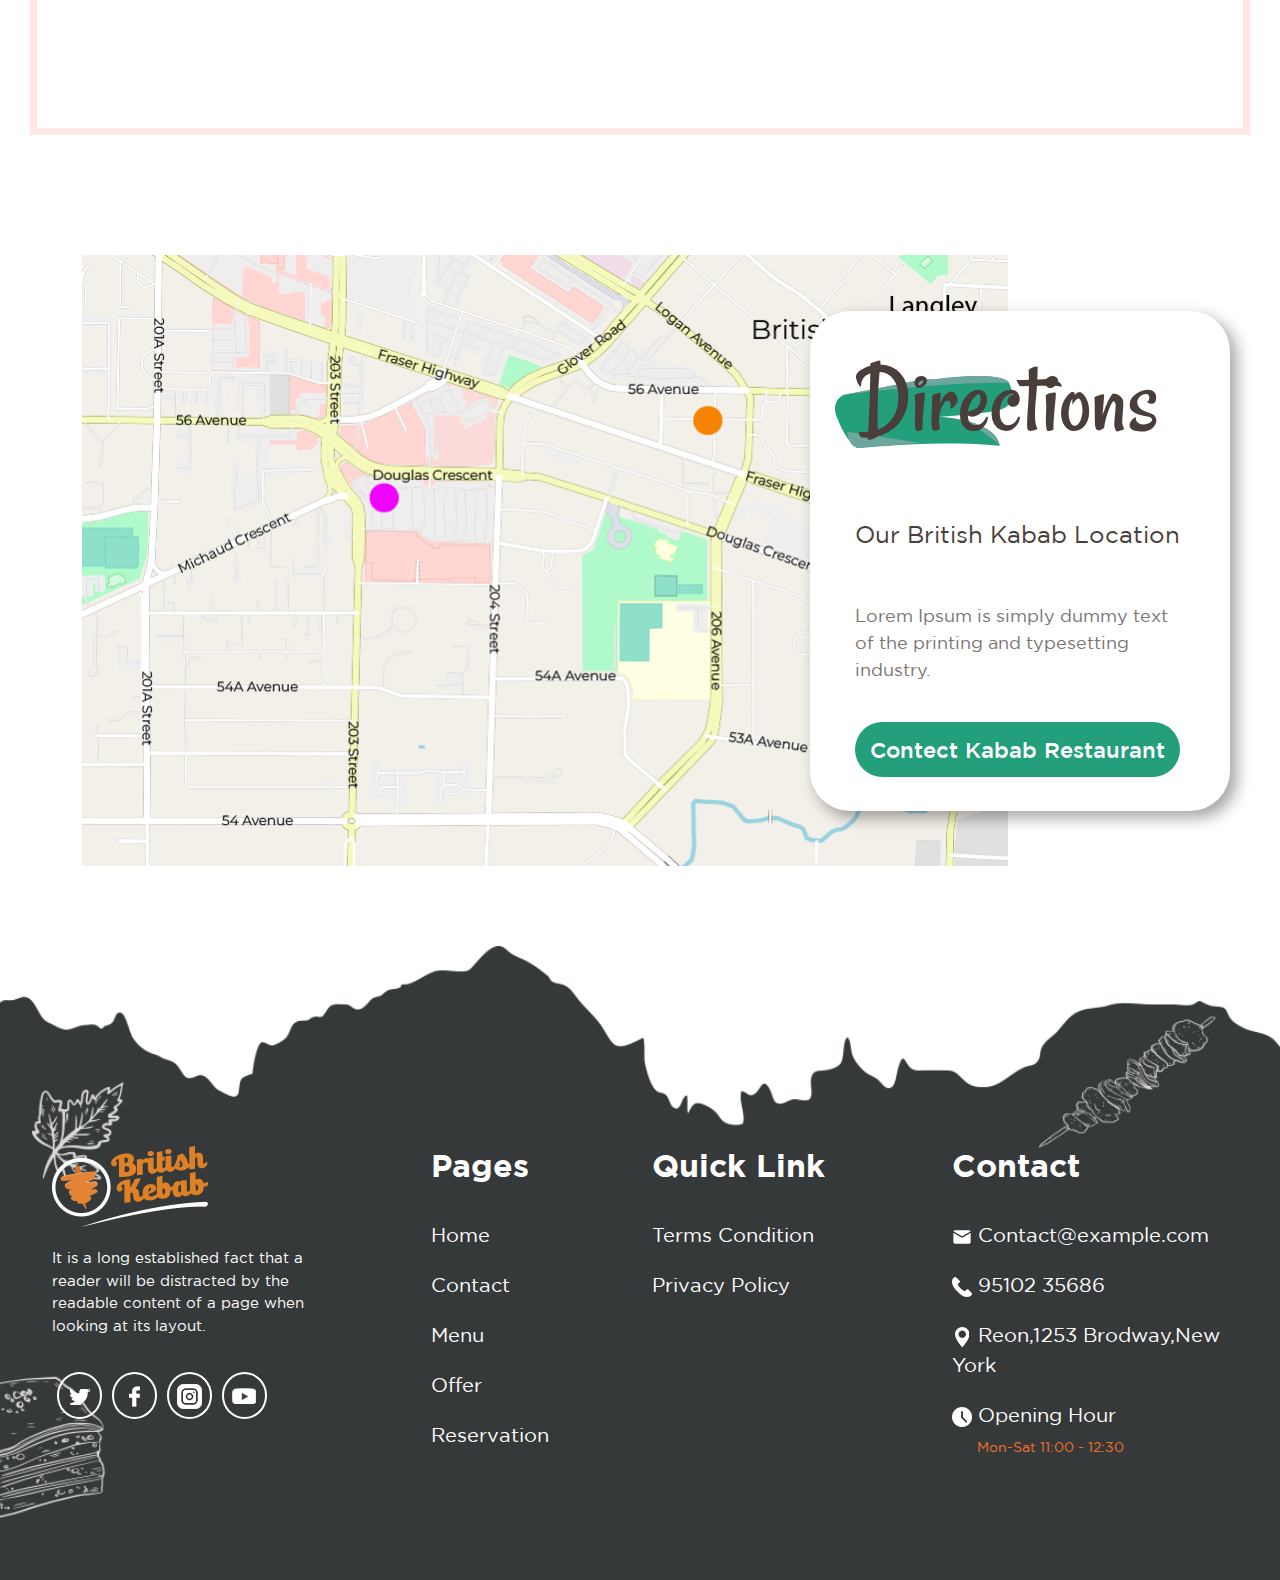
<file: contacts.html>
<!DOCTYPE html>
<html lang="en">

<head>
  <meta charset="UTF-8">
  <meta name="viewport" content="width=device-width, initial-scale=1.0">
  <meta http-equiv="X-UA-Compatible" content="ie=edge">
  <title>British Kebab || Contact Us</title>
  <link rel='shortcut icon' href='assets/images/header/fav.png' type='image/x-icon'>
  <link rel="stylesheet" href="https://cdn.jsdelivr.net/npm/bootstrap@5.2.3/dist/css/bootstrap.min.css">
  <link rel="stylesheet" href="assets/vendor/Swiper-slider/css/swiper-bundle.min.css">
  <link href="https://unpkg.com/aos@2.3.1/dist/aos.css" rel="stylesheet">
  <link rel="stylesheet" href="assets/css/style.css">
</head>

<body>
  <!-- all codes for ===***header***=== starts from here -->
  <header class="header fixed-top" id="header">
    <div class="container">
      <div class="d-flex align-items-center justify-content-between">
        <a class="telephone" href="tel:+91 96354 25496">
          <span class="d-flex align-items-center"><img src="assets/images/header/phone.png" alt=""><span>+91 96354
              25496</span></span>
        </a>
        <button class="btn"><img src="assets/images/contact-banner/menuline.png" alt="aa"></button>
      </div>
    </div>
  </header>
  <!-- all codes for ===***header***=== ended -->

  <!-- banner -->
  <section class="contact-banner">
    <div class="container">
      <div class="text-center">
        <img src="assets/images/header/brand-loggo.png" alt="lgo" class="img-fluid">
      </div>
      <div>
        <h1 class="main-heading">Contact Us</h1>
        <p class="bread"><a href="index.html">Home</a> / Contact Us</p>
      </div>
    </div>
  </section>

  <!-- all codes for ===***get-in-touch***=== starts from here -->
  <section class="get-in-touch">
    <div class="container">
      <div class="row align-items-center gy-5">
        <div class="col-md-6">
          <div class="text">
            <h2 class="heading" data-aos="fade-up" data-aos-once="false" data-aos-anchor-placement="top-bottom">
              Get in Touch</h2>
            <p class="details">Lorem Ipsum is simply dummy text of the printing and
              <br class="d-none d-xl-inline-block">
              typesetting industry. Lorem Ipsum has been the indus.
            </p>
          </div>
        </div>
        <div class="col-md-6 ">
          <div class="c-form">
            <form>
              <div class="form-floating mb-4">
                <input type="text" class="form-control custon-in" id="floatingPassword" placeholder="Password">
                <label for="floatingPassword">Name</label>
              </div>

              <div class="form-floating mb-4">
                <input type="email" class="form-control custon-in" id="floatingInput" placeholder="name@example.com">
                <label for="floatingInput">Email address</label>
              </div>

              <div class="form-floating mb-4">
                <textarea class="form-control custon-in" placeholder="Leave a comment here" id="floatingTextarea2"
                  style="height: 140px"></textarea>
                <label for="floatingTextarea2">Comments</label>
              </div>

              <div class="text-end">
                <button class="btn submit">Submit <img src="assets/images/arra.png" alt="i"></button>
              </div>
            </form>
          </div>
        </div>
      </div>
    </div>
  </section>
  <!-- all codes for ===***get-in-touch***=== ended -->

  <!-- all codes for ===***get-in-touch***=== starts from here -->
  <section class="visit-out-resturant">
    <div class="topper">
      <div class="container">
        <div class="row gy-4">
          <div class="col-md-4 h-100">
            <div class="d-flex con-card">
              <div class="flex-shrink-0">
                <img src="assets//images//contact-banner/con-mail.png" alt="sa">
              </div>
              <div class="text">
                <h4 class="title">
                  Email
                </h4>
                <a class="contact" href="mailto:Contact@example.com">Contact@example.com</a>
              </div>
            </div>
          </div>
          <div class="col-md-4 h-100">
            <div class="d-flex con-card">
              <div class="flex-shrink-0">
                <img src="assets//images//contact-banner/con-pon.png" alt="sa">
              </div>
              <div class="text">
                <h4 class="title">
                  Phone
                </h4>
                <a class="contact" href="tel:95102 35686">95102 35686</a>
              </div>
            </div>
          </div>
          <div class="col-md-4 h-100">
            <div class="d-flex con-card">
              <div class="flex-shrink-0">
                <img src="assets//images//contact-banner/con-loc.png" alt="sa">
              </div>
              <div class="text">
                <h4 class="title">
                  Address
                </h4>
                <p class="contact">Reon,1253 Brodway,New York</p>
              </div>
            </div>
          </div>
        </div>
      </div>
    </div>
    <div class="inner-sec">
      <div class="container">
        <div class="row align-items-center gy-5">
          <div class="col-md-6">
            <div class="text">
              <h2 class="heading" data-aos="fade-up" data-aos-once="false" data-aos-anchor-placement="top-bottom">
                Visit Our
                Restaurant</h2>
              <p class="details">Lorem Ipsum is simply dummy text of the printing and typesetting industry. Lorem Ipsum
                has been the indust.</p>
              <a href="#" class="more-btn">Lorem Ipsum <img src="assets/images/tren-family/arra.png" alt="q"></a>

            </div>
          </div>
          <div class="col-md-6 ">
            <div class="shedule">
              <span class="head">HOURS</span>
              <h3 class="day">Monday-Friday</h3>
              <p class="time">9am - 5pm</p>
              <br>
              <h3 class="day">Saturday</h3>
              <p class="time">11am - 5pm</p>
              <br>
              <h3 class="day">Saturday</h3>
              <p class="time">9am - 3pm</p>
            </div>
          </div>
        </div>
      </div>
    </div>
  </section>
  <!-- all codes for ===***get-in-touch***=== ended -->

  <!-- media-->
  <section class="media">
    <div class="wrapper">
      <div class="container">
        <div class="image-holder">
          <img class="img-fluid" src="assets/images/contact-banner/media-b.png" alt="m">
          <!--  -->
          <img class="img111 img-fluid" src="assets/images/contact-banner/media-top.png" alt="c">
          <img class="img112 img-fluid" src="assets/images/contact-banner/media-bottom.png" alt="c">
          <button class="btn playb">
            <img class="img-fluid" src="assets/images/contact-banner/play-btn.png" alt="c">
          </button>
        </div>
      </div>
    </div>
  </section>


  <!-- all codes for ===***?***=== starts from here -->
  <section class="directions">
    <div class="container">
      <div class="row gy-3">
        <div class="col-md-10 position-relative">
          <img class="img-fluid" src="assets/images/contact-banner/map.png" alt="map">

          <div class="card-template d-none d-md-block">
            <h3 class="title">Directions</h3>
            <p class="subtitle">Our British Kabab Location</p>
            <p class="para">Lorem Ipsum is simply dummy text of
              the printing and typesetting industry. </p>
            <a href="#" class="btn-contact">Contect Kabab Restaurant</a>
          </div>
        </div>
        <div class="col-md-2">
          <div class="card-template2 d-block d-md-none">
            <h3 class="title">Directions</h3>
            <p class="subtitle">Our British Kabab Location</p>
            <p class="para">Lorem Ipsum is simply dummy text of
              the printing and typesetting industry. </p>
            <a href="#" class="btn-contact">Contect Kabab Restaurant</a>
          </div>
        </div>
      </div>
    </div>
  </section>
  <!-- all codes for ===***?***=== ended -->


  <!-- all codes for ===***footer***=== starts from here -->
  <footer class="footer">
    <div class="container">
      <div class="row gy-4">
        <div class="col-md-6 col-xl-3">
          <img class="img-fluid" src="assets/images/footer/brand-logo.png" alt="logo">
          <p class="detail">
            It is a long established fact that a reader will be distracted by the readable content of a page when
            looking
            at its layout.
          </p>
          <div class="social-links">
            <a class="s-link" href="#"><img src="assets/images/footer/twitter.png" alt="social-link"></a>
            <a class="s-link" href="#"><img src="assets/images/footer/facebook.png" alt="social-link"></a>
            <a class="s-link" href="#"><img src="assets/images/footer/insta.png" alt="social-link"></a>
            <a class="s-link" href="#"><img src="assets/images/footer/youtube.png" alt="social-link"></a>
          </div>
        </div>
        <div class="col-md-6 col-xl-3 d-flex justify-content-xl-center">
          <div>
            <h4 class="heading">Pages</h4>
            <ul class="p-0">
              <li><a href="#" class="link">Home</a></li>
              <li><a href="#" class="link">Contact</a></li>
              <li><a href="#" class="link">Menu</a></li>
              <li><a href="#" class="link">Offer</a></li>
              <li><a href="#" class="link">Reservation</a></li>
            </ul>
          </div>
        </div>
        <div class="col-md-6 col-xl-3">
          <h4 class="heading">Quick Link</h4>
          <ul class="p-0">
            <li><a href="#" class="link">Terms Condition</a></li>
            <li><a href="#" class="link">Privacy Policy</a></li>
          </ul>
        </div>
        <div class="col-md-6 col-xl-3">
          <h4 class="heading">Contact</h4>
          <ul class="p-0">
            <li><a href="mailto:Contact@example.com" class="link"><img src="assets/images/footer/mail.png" alt="icon">
                Contact@example.com</a></li>
            <li><a href="tel:95102 35686" class="link"><img src="assets/images/footer/phone-call.png" alt="icon"> 95102
                35686</a></li>
            <li>
              <p class="detl-add"><img src="assets/images/footer/maps-and-flags.png" alt="icon"> Reon,1253 Brodway,New
                York
                </pf=>
            </li>
            <li>
              <p class="detl-add">
                <img src="assets/images/footer/clock.png" alt="icon">
                Opening Hour
                <br>
                <span style="padding-left: 25px;font-size: 14px;color:#f36f2c;">Mon-Sat 11:00 - 12:30</span>
              </p>
            </li>
          </ul>
        </div>
      </div>
    </div>
  </footer>
  <!-- all codes for ===***footer***=== ended -->


  <!-- all scripts are starts from here -->
  <script src="https://cdn.jsdelivr.net/npm/bootstrap@5.2.3/dist/js/bootstrap.bundle.min.js"></script>
  <script src="assets/vendor/Swiper-slider/js/swiper-bundle.min.js"></script>
  <script src="https://unpkg.com/aos@2.3.1/dist/aos.js"></script>
  <script>
    AOS.init();
  </script>
  <script src="assets/js/custom.js"></script>
  <!-- .........script ended............. -->
</body>

</html>
</file>
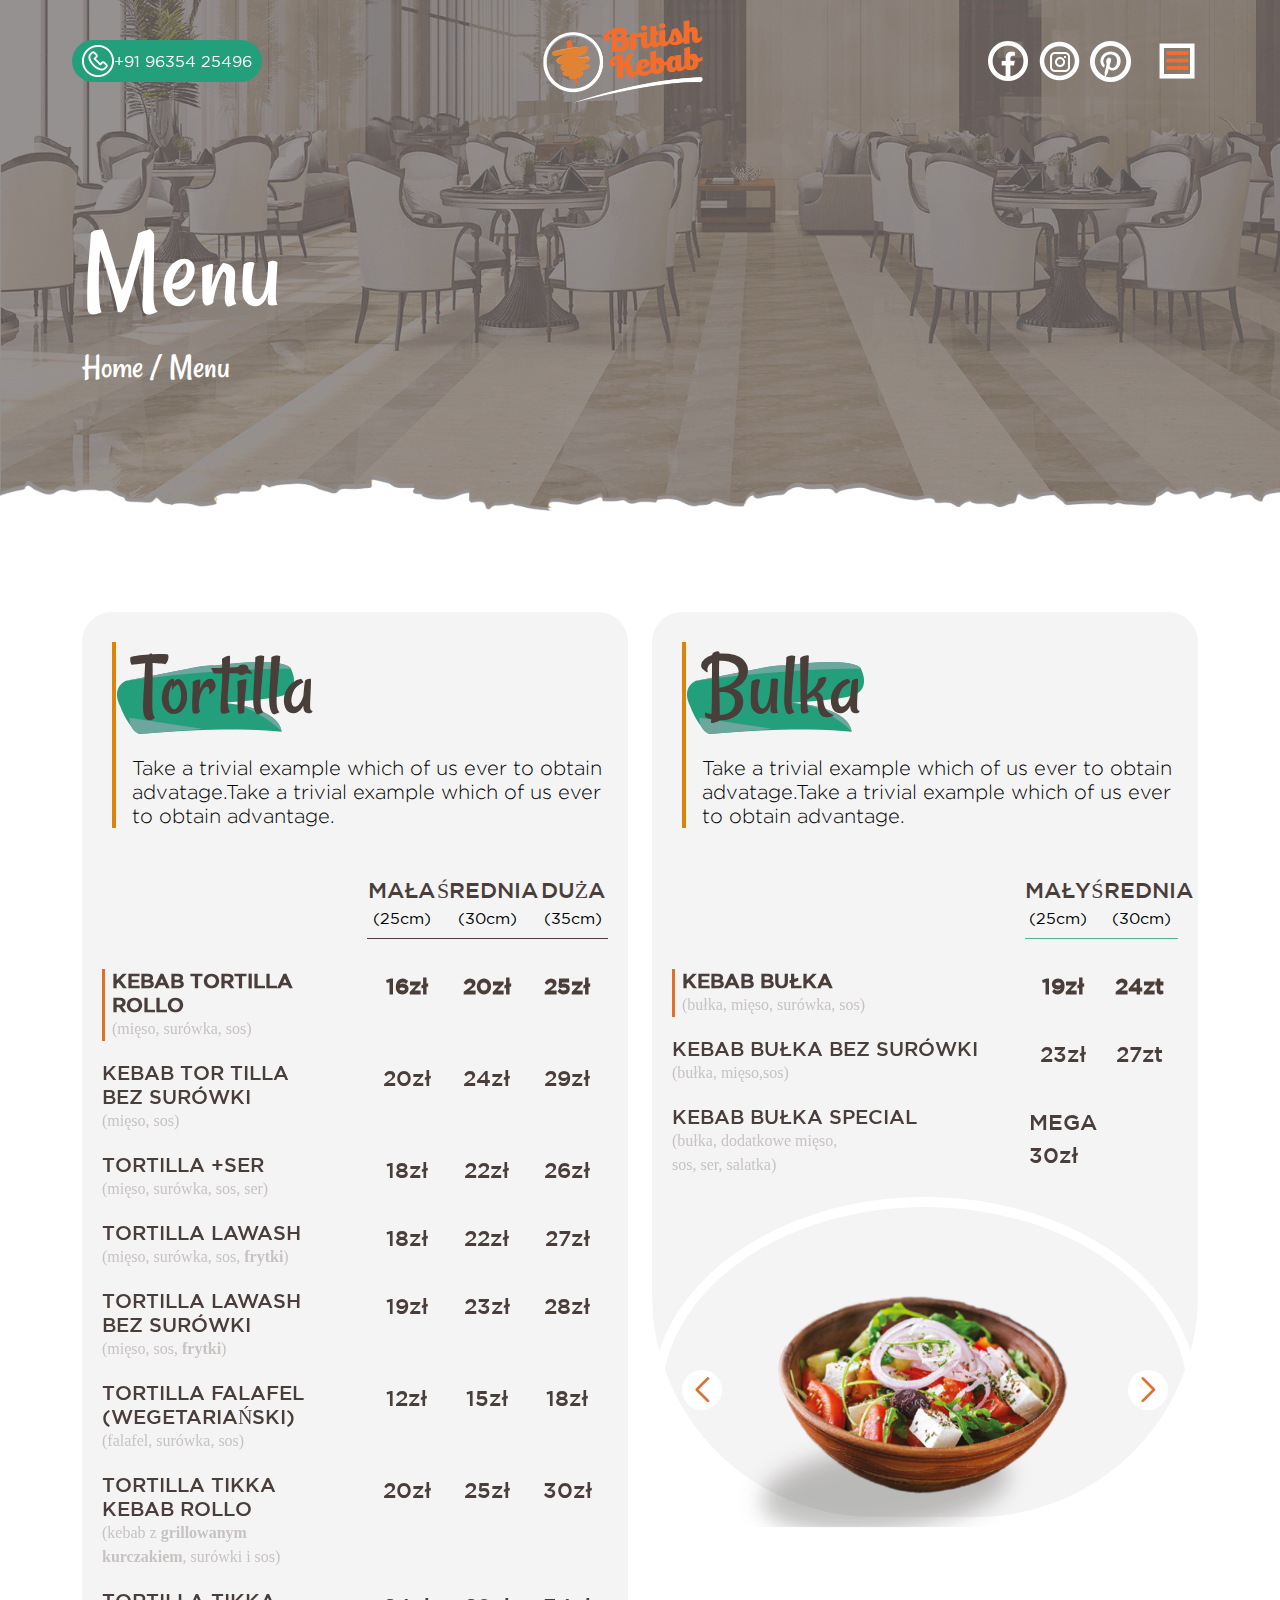
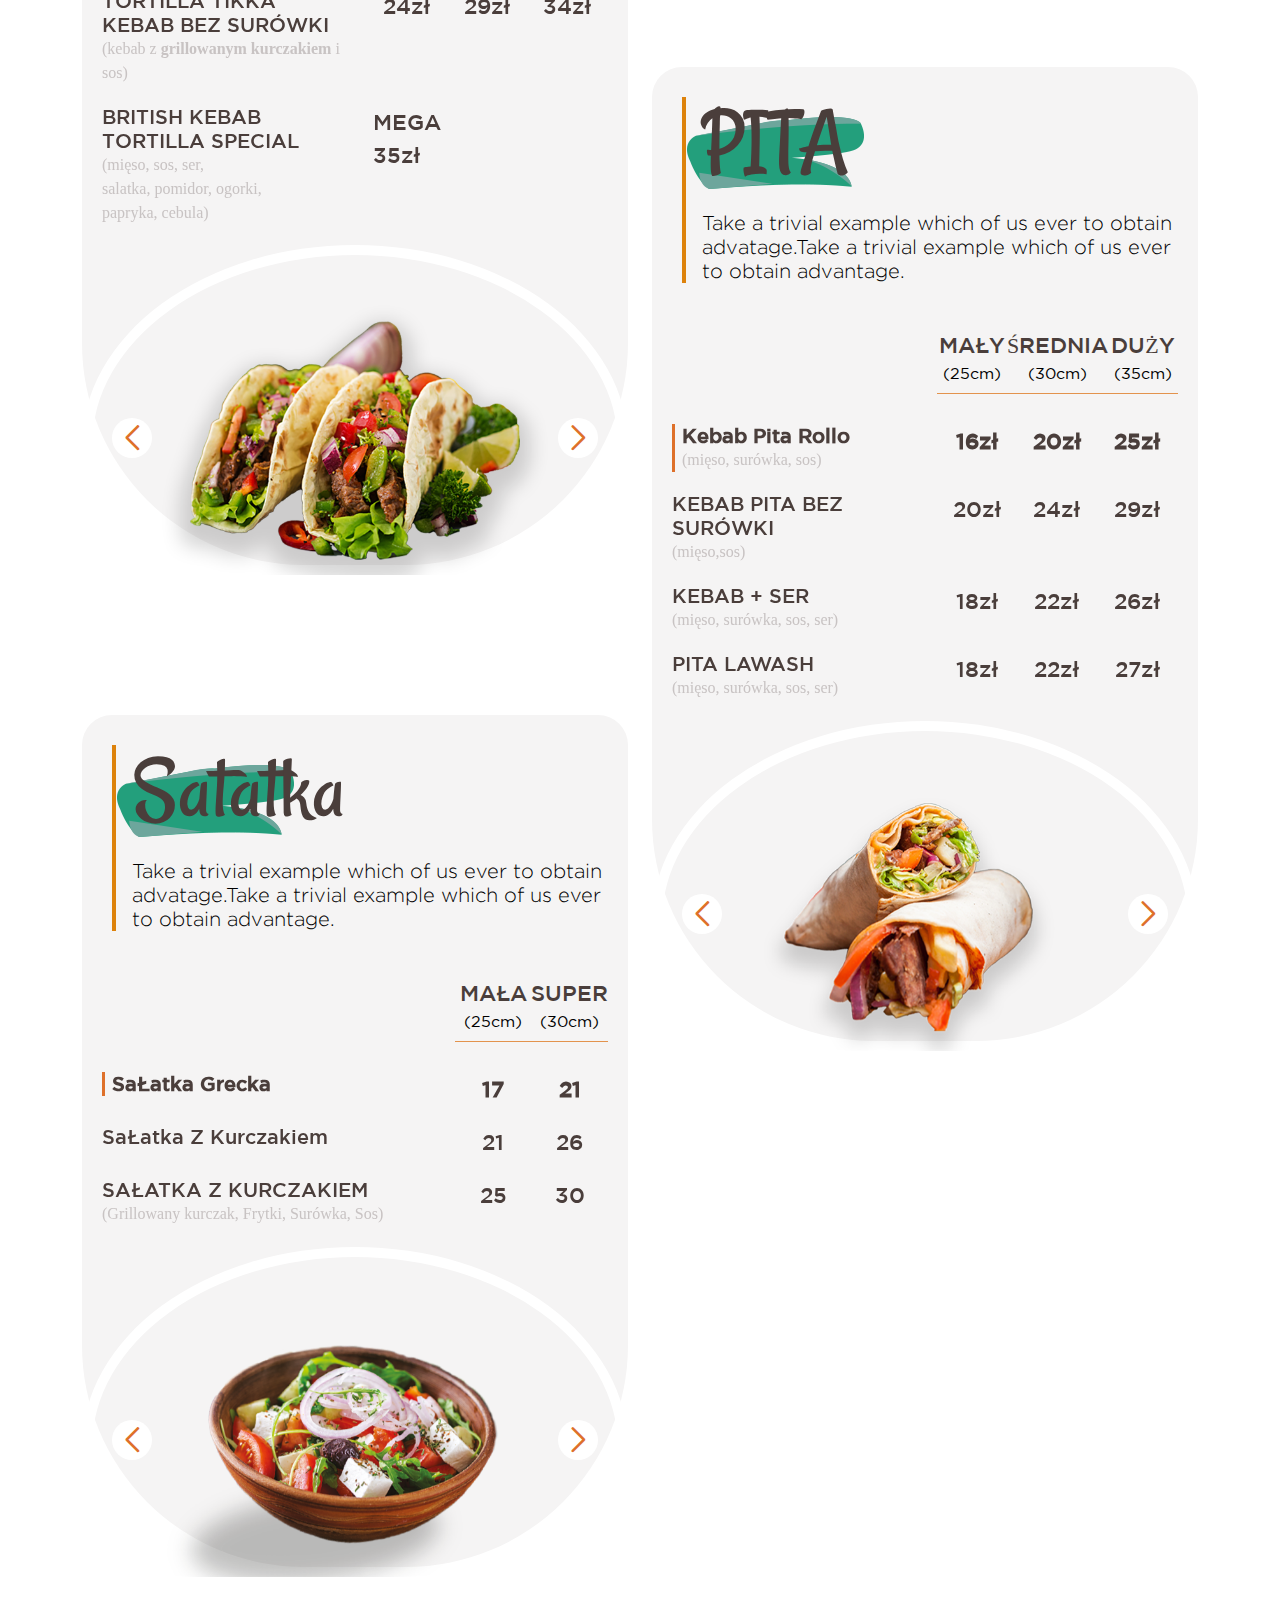
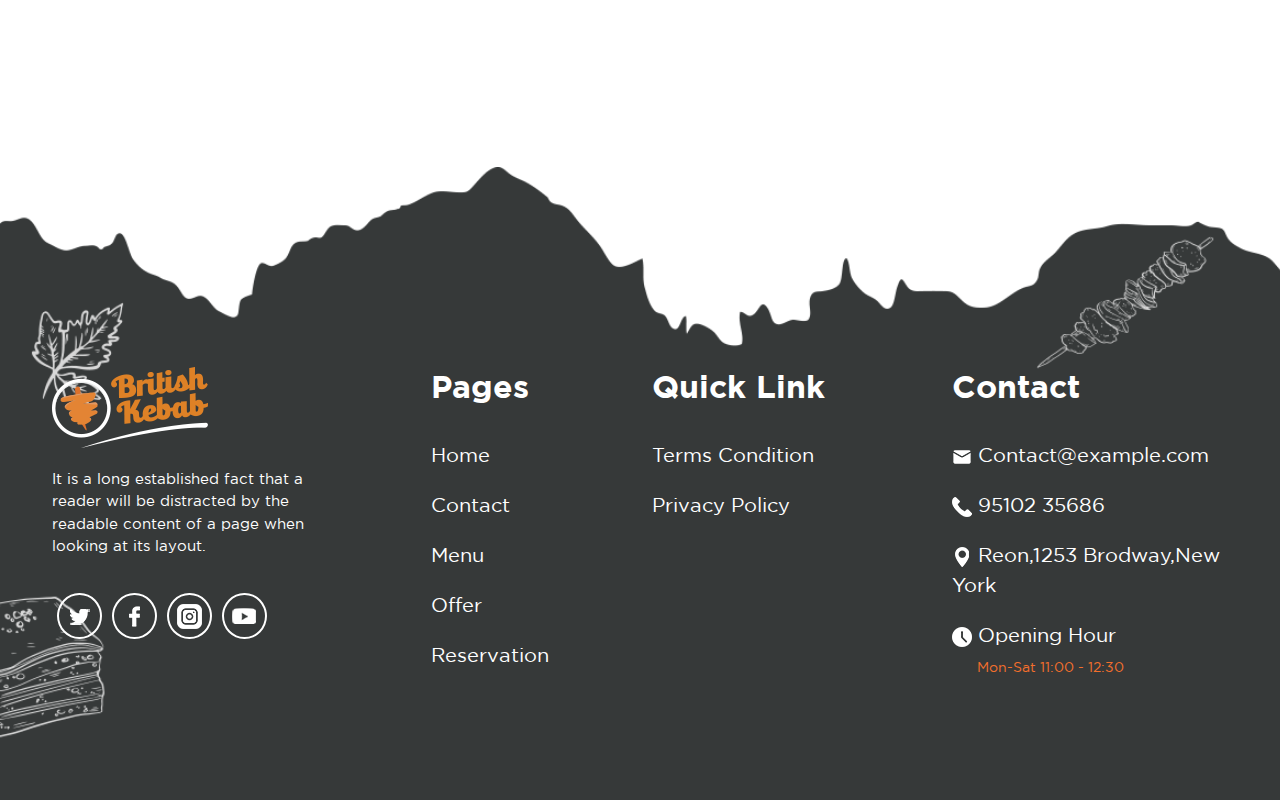
<file: menu.html>
<!DOCTYPE html>
<html lang="en">

<head>
  <meta charset="UTF-8">
  <meta name="viewport" content="width=device-width, initial-scale=1.0">
  <meta http-equiv="X-UA-Compatible" content="ie=edge">
  <title>British Kebab || Menu</title>
  <link rel='shortcut icon' href='assets/images/header/fav.png' type='image/x-icon'>
  <link rel="stylesheet" href="https://cdn.jsdelivr.net/npm/bootstrap@5.2.3/dist/css/bootstrap.min.css">
  <link rel="stylesheet" href="assets/vendor/Swiper-slider/css/swiper-bundle.min.css">
  <link href="https://unpkg.com/aos@2.3.1/dist/aos.css" rel="stylesheet">
  <link rel="stylesheet" href="assets/css/style.css">
</head>

<body>
  <!-- all codes for ===***header***=== starts from here -->
  <header class="header fixed-top" id="header">
    <div class="container">
      <div class="position-relative">
        <div class="d-flex align-items-center justify-content-between">
          <a class="telephone" href="tel:+91 96354 25496">
            <span class="d-flex align-items-center"><img src="assets/images/header/phone.png" alt=""><span
                class="d-none d-md-inline-block">+91 96354
                25496</span></span>
          </a>
          <img style="max-width: 160px;" src="assets/images/header/brand-loggo.png" alt="lgo"
            class="logo-bba img-fluid">
          <div>
            <div class="d-none d-md-inline-block">
              <a class="s-btn social" href="#"><img src="assets/images/menu-page/facebook.png" alt="f"></a>
              <a class="s-btn social" href="#"><img src="assets/images/menu-page/twit.png" alt="t"></a>
              <a class="s-btn social" href="#"><img src="assets/images/menu-page/ointe.png" alt="pinterest"></a>
            </div>
            <button class="btn s-btn" type="button" data-bs-toggle="offcanvas" data-bs-target="#offcanvasExample"
              aria-controls="offcanvasExample"><img src="assets/images/contact-banner/menuline.png" alt="aa"></button>
          </div>
        </div>
      </div>
    </div>
  </header>
  <div class="offcanvas offcanvas-end bg-dark" tabindex="-1" id="offcanvasExample"
    aria-labelledby="offcanvasExampleLabel">
    <div class="offcanvas-header">
      <button type="button" class="btn-close bg-light" data-bs-dismiss="offcanvas" aria-label="Close"></button>
      <h5 class="offcanvas-title text-white" id="offcanvasExampleLabel">Navbar</h5>
    </div>
    <div class="offcanvas-body">
      <div class="dropdown mt-3">
        <div class="nav-menu nav-menu-hidden">
          <ul class="navig">
            <li><a class="navig-anchor" href="index.html">Home</a></li>
            <li><a class="navig-anchor" href="#">About</a></li>
            <li><a class="navig-anchor" href="menu.html">Menu</a></li>
            <li><a class="navig-anchor" href="#">Reservation</a></li>
            <li><a class="navig-anchor" href="#">Offers</a></li>
            <li><a class="navig-anchor" href="#">OrderOnline</a></li>
            <li><a class="navig-anchor" href="contact-us.html">Contact Us</a></li>
          </ul>
          <div class="d-md-none d-inline-block ps-3 pt-3">
            <a class="s-btn me-2 social" href="#"><img src="assets/images/menu-page/facebook.png" alt="f"></a>
            <a class="s-btn me-2 social" href="#"><img src="assets/images/menu-page/twit.png" alt="t"></a>
            <a class="s-btn me-2 social" href="#"><img src="assets/images/menu-page/ointe.png" alt="pinterest"></a>
          </div>
        </div>
      </div>
    </div>
  </div>
  <!-- all codes for ===***header***=== ended -->

  <!-- banner -->
  <section class="menu-banner">
    <div class="container">
      <div class="py-5">
        <h1 class="main-heading">Menu</h1>
        <p class="bread"><a href="index.html">Home</a> / Menu</p>
      </div>
    </div>
  </section>

  <!-- all codes for ===***get-in-touch***=== starts from here -->
  <section class="menues">
    <div class="container">
      <div class="item-cardsa row">
        <div class="col-lg-6">
          <div class="left">
            <div class="menu-item menu-1">
              <div class="top">
                <h2 class="heading">Tortilla</h2>
                <p>Take a trivial example which of us ever to obtain
                  advatage.Take a trivial example which of us ever
                  to obtain advantage.</p>
              </div>

              <div class="in-menu">
                <div class="row list-item">
                  <div class="col-5 col-md-6"></div>
                  <div class="col-7 col-md-6">
                    <div class="qntty"
                      style="padding-bottom: 8px;margin-bottom: 10px;border-bottom: 1px solid #4c3f3c;">
                      <div class="text-center">
                        <p>MAŁA</p>
                        <span>(25cm)</span>
                      </div>
                      <div class="text-center">
                        <p>ŚREDNIA</p>
                        <span>(30cm)</span>
                      </div>
                      <div class="text-center">
                        <p>DUŻA</p>
                        <span>(35cm)</span>
                      </div>
                    </div>
                  </div>
                </div>
              </div>

              <div>
                <div thumbsSlider="" class="swiper nabigationSlider nabigationSlider1">
                  <div class="swiper-wrapper">
                    <div class="swiper-slide">
                      <div class="row list-item">
                        <div class="col-6">
                          <div class="xxx">
                            <h2 class="title1">KEBAB TORTILLA ROLLO</h2>
                            <p class="comp">(mięso, surówka, sos)</p>
                          </div>
                        </div>
                        <div class="col-6">
                          <div class="qntty">
                            <p>16zł</p>
                            <p>20zł</p>
                            <p>25zł</p>
                          </div>
                        </div>
                      </div>
                    </div>
                    <div class="swiper-slide">
                      <div class="row list-item">
                        <div class="col-6">
                          <div class="xxx">
                            <h2 class="title1">KEBAB TOR TILLA <br>BEZ SURÓWKI</h2>
                            <p class="comp">(mięso, sos)</p>
                          </div>
                        </div>
                        <div class="col-6">
                          <div class="qntty">
                            <p>20zł</p>
                            <p>24zł</p>
                            <p>29zł</p>
                          </div>
                        </div>
                      </div>
                    </div>
                    <div class="swiper-slide">
                      <div class="row list-item">
                        <div class="col-6">
                          <div class="xxx">
                            <h2 class="title1">TORTILLA +SER</h2>
                            <p class="comp">(mięso, surówka, sos, ser)</p>
                          </div>
                        </div>
                        <div class="col-6">
                          <div class="qntty">
                            <p>18zł</p>
                            <p>22zł</p>
                            <p>26zł</p>
                          </div>
                        </div>
                      </div>
                    </div>
                    <div class="swiper-slide">
                      <div class="row list-item">
                        <div class="col-6">
                          <div class="xxx">
                            <h2 class="title1">TORTILLA LAWASH</h2>
                            <p class="comp">(mięso, surówka, sos, <strong>frytki</strong>)</p>
                          </div>
                        </div>
                        <div class="col-6">
                          <div class="qntty">
                            <p>18zł</p>
                            <p>22zł</p>
                            <p>27zł</p>
                          </div>
                        </div>
                      </div>
                    </div>
                    <div class="swiper-slide">
                      <div class="row list-item">
                        <div class="col-6">
                          <div class="xxx">
                            <h2 class="title1">TORTILLA LAWASH <br>BEZ SURÓWKI</h2>
                            <p class="comp">(mięso, sos, <strong>frytki</strong>)</p>
                          </div>
                        </div>
                        <div class="col-6">
                          <div class="qntty">
                            <p>19zł</p>
                            <p>23zł</p>
                            <p>28zł</p>
                          </div>
                        </div>
                      </div>
                    </div>
                    <div class="swiper-slide">
                      <div class="row list-item">
                        <div class="col-6">
                          <div class="xxx">
                            <h2 class="title1">TORTILLA FALAFEL <br>(WEGETARIAŃSKI)</h2>
                            <p class="comp">(falafel, surówka, sos)</p>
                          </div>
                        </div>
                        <div class="col-6">
                          <div class="qntty">
                            <p>12zł</p>
                            <p>15zł</p>
                            <p>18zł</p>
                          </div>
                        </div>
                      </div>
                    </div>
                    <div class="swiper-slide">
                      <div class="row list-item">
                        <div class="col-6">
                          <div class="xxx">
                            <h2 class="title1">TORTILLA TIKKA <br>KEBAB ROLLO</h2>
                            <p class="comp">(kebab z <strong> grillowanym <br>
                                kurczakiem</strong>, surówki i sos)</p>
                          </div>
                        </div>
                        <div class="col-6">
                          <div class="qntty">
                            <p>20zł</p>
                            <p>25zł</p>
                            <p>30zł</p>
                          </div>
                        </div>
                      </div>
                    </div>
                    <div class="swiper-slide">
                      <div class="row list-item">
                        <div class="col-6">
                          <div class="xxx">
                            <h2 class="title1">TORTILLA TIKKA <br>
                              KEBAB BEZ SURÓWKI</h2>
                            <p class="comp">(kebab z <strong> grillowanym
                                kurczakiem</strong> i sos)</p>
                          </div>
                        </div>
                        <div class="col-6">
                          <div class="qntty">
                            <p>24zł</p>
                            <p>29zł</p>
                            <p>34zł</p>
                          </div>
                        </div>
                      </div>
                    </div>
                    <div class="swiper-slide">
                      <div class="row list-item">
                        <div class="col-6">
                          <div class="xxx">
                            <h2 class="title1">BRITISH KEBAB <br>
                              TORTILLA SPECIAL</h2>
                            <p class="comp">(mięso, sos, ser, <br>
                              salatka, pomidor, ogorki, <br>
                              papryka, cebula)</p>
                          </div>
                        </div>
                        <div class="col-6">
                          <div class="qntty">
                            <p>MEGA <br>
                              35zł</p>
                          </div>
                        </div>
                      </div>
                    </div>
                  </div>
                </div>

                <div style="--swiper-navigation-color: #fff; --swiper-pagination-color: #fff"
                  class="swiper itemSliderWithNav itemSliderWithNav1">
                  <div class="swiper-wrapper">
                    <div class="swiper-slide">
                      <div class="text-center">
                        <img class="img-fluid" src="assets/images/menu-page/item1.png" alt="d">
                      </div>
                    </div>
                    <div class="swiper-slide">
                      <div class="text-center">
                        <img class="img-fluid" src="assets/images/menu-page/item11.png" alt="d">
                      </div>
                    </div>
                    <div class="swiper-slide">
                      <div class="text-center">
                        <img class="img-fluid" src="assets/images/menu-page/item5.png" alt="d">
                      </div>
                    </div>
                    <div class="swiper-slide">
                      <div class="text-center">
                        <img class="img-fluid" src="assets/images/menu-page/item5.png" alt="d">
                      </div>
                    </div>
                    <div class="swiper-slide">
                      <div class="text-center">
                        <img class="img-fluid" src="assets/images/menu-page/item4.png" alt="d">
                      </div>
                    </div>
                    <div class="swiper-slide">
                      <div class="text-center">
                        <img class="img-fluid" src="assets/images/menu-page/item11.png" alt="d">
                      </div>
                    </div>
                    <div class="swiper-slide">
                      <div class="text-center">
                        <img class="img-fluid" src="assets/images/menu-page/item5.png" alt="d">
                      </div>
                    </div>
                    <div class="swiper-slide">
                      <div class="text-center">
                        <img class="img-fluid" src="assets/images/menu-page/item5.png" alt="d">
                      </div>
                    </div>
                    <div class="swiper-slide">
                      <div class="text-center">
                        <img class="img-fluid" src="assets/images/menu-page/item5.png" alt="d">
                      </div>
                    </div>
                  </div>
                  <div class="swiper-button-next"></div>
                  <div class="swiper-button-prev"></div>
                </div>
              </div>
            </div>

            <div class="menu-item menu-2">
              <div class="top">
                <h2 class="heading">Satatka</h2>
                <p>Take a trivial example which of us ever to obtain
                  advatage.Take a trivial example which of us ever
                  to obtain advantage.</p>
              </div>

              <div class="in-menu">
                <div class="row list-item">
                  <div class="col-7 col-md-8"></div>
                  <div class="col-5 col-md-4">
                    <div class="qntty"
                      style="padding-bottom: 8px;margin-bottom: 10px;border-bottom: 1px solid #e3934d;">
                      <div class="text-center">
                        <p>MAŁA</p>
                        <span>(25cm)</span>
                      </div>
                      <div class="text-center">
                        <p>SUPER</p>
                        <span>(30cm)</span>
                      </div>
                    </div>
                  </div>
                </div>
              </div>

              <div>
                <div thumbsSlider="" class="swiper nabigationSlider nabigationSlider2">
                  <div class="swiper-wrapper">
                    <div class="swiper-slide">
                      <div class="row list-item">
                        <div class="col-8">
                          <div class="xxx">
                            <h2 class="title1">SaŁatka Grecka</h2>
                          </div>
                        </div>
                        <div class="col-4">
                          <div class="qntty">
                            <p>17</p>
                            <p>21</p>
                          </div>
                        </div>
                      </div>
                    </div>
                    <div class="swiper-slide">
                      <div class="row list-item">
                        <div class="col-8">
                          <div class="xxx">
                            <h2 class="title1">SaŁatka Z Kurczakiem</h2>
                          </div>
                        </div>
                        <div class="col-4">
                          <div class="qntty">
                            <p>21</p>
                            <p>26</p>
                          </div>
                        </div>
                      </div>
                    </div>
                    <div class="swiper-slide">
                      <div class="row list-item">
                        <div class="col-8">
                          <div class="xxx">
                            <h2 class="title1">SAŁATKA Z KURCZAKIEM</h2>
                            <p class="comp">(Grillowany kurczak, Frytki, Surówka, Sos)</p>
                          </div>
                        </div>
                        <div class="col-4">
                          <div class="qntty">
                            <p>25</p>
                            <p>30</p>
                          </div>
                        </div>
                      </div>
                    </div>
                  </div>
                </div>

                <div style="--swiper-navigation-color: #fff; --swiper-pagination-color: #fff"
                  class="swiper itemSliderWithNav itemSliderWithNav2">
                  <div class="swiper-wrapper">
                    <div class="swiper-slide">
                      <div class="text-center">
                        <img class="img-fluid" src="assets/images/menu-page/item5.png" alt="d">
                      </div>
                    </div>
                    <div class="swiper-slide">
                      <div class="text-center">
                        <img class="img-fluid" src="assets/images/menu-page/item4.png" alt="d">
                      </div>
                    </div>
                    <div class="swiper-slide">
                      <div class="text-center">
                        <img class="img-fluid" src="assets/images/menu-page/item11.png" alt="d">
                      </div>
                    </div>
                  </div>
                  <div class="swiper-button-next"></div>
                  <div class="swiper-button-prev"></div>
                </div>
              </div>
            </div>
          </div>
        </div>

        <div class="col-lg-6">
          <div class="right">
            <div class="menu-item menu-3">
              <div class="top">
                <h2 class="heading">Bulka</h2>
                <p>Take a trivial example which of us ever to obtain
                  advatage.Take a trivial example which of us ever
                  to obtain advantage.</p>
              </div>

              <div class="in-menu">
                <div class="row list-item">
                  <div class="col-6  col-md-8"></div>
                  <div class="col-6  col-md-4">
                    <div class="qntty"
                      style="padding-bottom: 8px;margin-bottom: 10px;border-bottom: 1px solid #51b296;">
                      <div class="text-center">
                        <p>MAŁY</p>
                        <span>(25cm)</span>
                      </div>
                      <div class="text-center">
                        <p>ŚREDNIA</p>
                        <span>(30cm)</span>
                      </div>
                    </div>
                  </div>
                </div>
              </div>

              <div>
                <div thumbsSlider="" class="swiper nabigationSlider nabigationSlider3">
                  <div class="swiper-wrapper">
                    <div class="swiper-slide">
                      <div class="row list-item">
                        <div class="col-8">
                          <div class="xxx">
                            <h2 class="title1">KEBAB BUŁKA</h2>
                            <p class="comp">(bułka, mięso, surówka, sos)</p>
                          </div>
                        </div>
                        <div class="col-4">
                          <div class="qntty">
                            <p>19zł</p>
                            <p>24zt</p>
                          </div>
                        </div>
                      </div>
                    </div>
                    <div class="swiper-slide">
                      <div class="row list-item">
                        <div class="col-8">
                          <div class="xxx">
                            <h2 class="title1">KEBAB BUŁKA BEZ SURÓWKI</h2>
                            <p class="comp">(bułka, mięso,sos)</p>
                          </div>
                        </div>
                        <div class="col-4">
                          <div class="qntty">
                            <p>23zł</p>
                            <p>27zt</p>
                          </div>
                        </div>
                      </div>
                    </div>
                    <div class="swiper-slide">
                      <div class="row list-item">
                        <div class="col-8">
                          <div class="xxx">
                            <h2 class="title1">KEBAB BUŁKA SPECIAL</h2>
                            <p class="comp">(bułka, dodatkowe mięso, <br>
                              sos, ser, salatka)</p>
                          </div>
                        </div>
                        <div class="col-4">
                          <div class="qntty">
                            <p>MEGA <br>
                              30zł
                            </p>
                          </div>
                        </div>
                      </div>
                    </div>
                  </div>
                </div>

                <div style="--swiper-navigation-color: #fff; --swiper-pagination-color: #fff"
                  class="swiper itemSliderWithNav itemSliderWithNav3">
                  <div class="swiper-wrapper">
                    <div class="swiper-slide">
                      <div class="text-center">
                        <img class="img-fluid" src="assets/images/menu-page/item5.png" alt="d">
                      </div>
                    </div>
                    <div class="swiper-slide">
                      <div class="text-center">
                        <img class="img-fluid" src="assets/images/menu-page/item4.png" alt="d">
                      </div>
                    </div>
                    <div class="swiper-slide">
                      <div class="text-center">
                        <img class="img-fluid" src="assets/images/menu-page/item11.png" alt="d">
                      </div>
                    </div>
                  </div>
                  <div class="swiper-button-next"></div>
                  <div class="swiper-button-prev"></div>
                </div>
              </div>
            </div>

            <div class="menu-item menu-4">
              <div class="top">
                <h2 class="heading">PITA</h2>
                <p>Take a trivial example which of us ever to obtain
                  advatage.Take a trivial example which of us ever
                  to obtain advantage.</p>
              </div>

              <div class="in-menu">
                <div class="row list-item">
                  <div class="col-5 col-md-6"></div>
                  <div class="col-7 col-md-6">
                    <div class="qntty"
                      style="padding-bottom: 8px;margin-bottom: 10px;border-bottom: 1px solid #e3934d;">
                      <div class="text-center">
                        <p>MAŁY</p>
                        <span>(25cm)</span>
                      </div>
                      <div class="text-center">
                        <p>ŚREDNIA</p>
                        <span>(30cm)</span>
                      </div>
                      <div class="text-center">
                        <p>DUŻY </p>
                        <span>(35cm)</span>
                      </div>
                    </div>
                  </div>
                </div>
              </div>

              <div>
                <div thumbsSlider="" class="swiper nabigationSlider nabigationSlider4">
                  <div class="swiper-wrapper">
                    <div class="swiper-slide">
                      <div class="row list-item">
                        <div class="col-6">
                          <div class="xxx">
                            <h2 class="title1">Kebab Pita Rollo</h2>
                            <p class="comp">(mięso, surówka, sos)</p>
                          </div>
                        </div>
                        <div class="col-6">
                          <div class="qntty">
                            <p>16zł</p>
                            <p>20zł</p>
                            <p>25zł</p>
                          </div>
                        </div>
                      </div>
                    </div>
                    <div class="swiper-slide">
                      <div class="row list-item">
                        <div class="col-6">
                          <div class="xxx">
                            <h2 class="title1">KEBAB PITA BEZ SURÓWKI</h2>
                            <p class="comp">(mięso,sos)</p>
                          </div>
                        </div>
                        <div class="col-6">
                          <div class="qntty">
                            <p>20zł</p>
                            <p>24zł</p>
                            <p>29zł</p>
                          </div>
                        </div>
                      </div>

                    </div>
                    <div class="swiper-slide">
                      <div class="row list-item">
                        <div class="col-6">
                          <div class="xxx">
                            <h2 class="title1">KEBAB + SER</h2>
                            <p class="comp">(mięso, surówka, sos, ser)</p>
                          </div>
                        </div>
                        <div class="col-6">
                          <div class="qntty">
                            <p>18zł</p>
                            <p>22zł</p>
                            <p>26zł</p>
                          </div>
                        </div>
                      </div>
                    </div>
                    <div class="swiper-slide">
                      <div class="row list-item">
                        <div class="col-6">
                          <div class="xxx">
                            <h2 class="title1">PITA LAWASH</h2>
                            <p class="comp">(mięso, surówka, sos, ser)</p>
                          </div>
                        </div>
                        <div class="col-6">
                          <div class="qntty">
                            <p>18zł</p>
                            <p>22zł</p>
                            <p>27zł</p>
                          </div>
                        </div>
                      </div>
                    </div>
                  </div>
                </div>

                <div style="--swiper-navigation-color: #fff; --swiper-pagination-color: #fff"
                  class="swiper itemSliderWithNav itemSliderWithNav4">
                  <div class="swiper-wrapper">
                    <div class="swiper-slide">
                      <div class="text-center">
                        <img class="img-fluid" src="assets/images/menu-page/item4.png" alt="d">
                      </div>
                    </div>
                    <div class="swiper-slide">
                      <div class="text-center">
                        <img class="img-fluid" src="assets/images/menu-page/item11.png" alt="d">
                      </div>
                    </div>
                    <div class="swiper-slide">
                      <div class="text-center">
                        <img class="img-fluid" src="assets/images/menu-page/item5.png" alt="d">
                      </div>
                    </div>
                    <div class="swiper-slide">
                      <div class="text-center">
                        <img class="img-fluid" src="assets/images/menu-page/item5.png" alt="d">
                      </div>
                    </div>
                  </div>
                  <div class="swiper-button-next"></div>
                  <div class="swiper-button-prev"></div>
                </div>
              </div>
            </div>
          </div>
        </div>
      </div>
    </div>
  </section>
  <!-- all codes for ===***get-in-touch***=== ended -->


  <!-- all codes for ===***footer***=== starts from here -->
  <footer class="footer">
    <div class="container">
      <div class="row gy-4">
        <div class="col-md-6 col-xl-3">
          <img class="img-fluid" src="assets/images/footer/brand-logo.png" alt="logo">
          <p class="detail">
            It is a long established fact that a reader will be distracted by the readable content of a page when
            looking at its layout.
          </p>
          <div class="social-links">
            <a class="s-link" href="#"><img src="assets/images/footer/twitter.png" alt="social-link"></a>
            <a class="s-link" href="#"><img src="assets/images/footer/facebook.png" alt="social-link"></a>
            <a class="s-link" href="#"><img src="assets/images/footer/insta.png" alt="social-link"></a>
            <a class="s-link" href="#"><img src="assets/images/footer/youtube.png" alt="social-link"></a>
          </div>
        </div>
        <div class="col-md-6 col-xl-3 d-flex justify-content-xl-center">
          <div>
            <h4 class="heading">Pages</h4>
            <ul class="p-0">
              <li><a href="#" class="link">Home</a></li>
              <li><a href="#" class="link">Contact</a></li>
              <li><a href="#" class="link">Menu</a></li>
              <li><a href="#" class="link">Offer</a></li>
              <li><a href="#" class="link">Reservation</a></li>
            </ul>
          </div>
        </div>
        <div class="col-md-6 col-xl-3">
          <h4 class="heading">Quick Link</h4>
          <ul class="p-0">
            <li><a href="#" class="link">Terms Condition</a></li>
            <li><a href="#" class="link">Privacy Policy</a></li>
          </ul>
        </div>
        <div class="col-md-6 col-xl-3">
          <h4 class="heading">Contact</h4>
          <ul class="p-0">
            <li><a href="mailto:Contact@example.com" class="link"><img src="assets/images/footer/mail.png" alt="icon">
                Contact@example.com</a></li>
            <li><a href="tel:95102 35686" class="link"><img src="assets/images/footer/phone-call.png" alt="icon"> 95102
                35686</a></li>
            <li>
              <p class="detl-add"><img src="assets/images/footer/maps-and-flags.png" alt="icon"> Reon,1253 Brodway,New
                York
              </p>
            </li>
            <li>
              <p class="detl-add">
                <img src="assets/images/footer/clock.png" alt="icon">
                Opening Hour
                <br>
                <span style="padding-left: 25px;font-size: 14px;color:#f36f2c;">Mon-Sat 11:00 - 12:30</span>
              </p>
            </li>
          </ul>
        </div>
      </div>
    </div>
  </footer>
  <!-- all codes for ===***footer***=== ended -->


  <!-- all scripts are starts from here -->
  <script src="https://cdn.jsdelivr.net/npm/bootstrap@5.2.3/dist/js/bootstrap.bundle.min.js"></script>
  <script src="assets/vendor/Swiper-slider/js/swiper-bundle.min.js"></script>
  <script src="https://unpkg.com/aos@2.3.1/dist/aos.js"></script>
  <script>
    var swiper = new Swiper(".nabigationSlider1", {
      watchSlidesProgress: true,
    });
    var swiper2 = new Swiper(".itemSliderWithNav1", {
      loop: true,
      spaceBetween: 60,
      autoplay: {
        delay: 2500,
        disableOnInteraction: false,
      },
      navigation: {
        nextEl: ".swiper-button-next",
        prevEl: ".swiper-button-prev",
      },
      thumbs: {
        swiper: swiper,
      },
    });

    var swiper = new Swiper(".nabigationSlider2", {
      watchSlidesProgress: true,
    });
    var swiper2 = new Swiper(".itemSliderWithNav2", {
      loop: true,
      spaceBetween: 60,
      autoplay: {
        delay: 2500,
        disableOnInteraction: false,
      },
      navigation: {
        nextEl: ".swiper-button-next",
        prevEl: ".swiper-button-prev",
      },
      thumbs: {
        swiper: swiper,
      },
    });

    var swiper = new Swiper(".nabigationSlider3", {
      // loop: true,
      // spaceBetween: 10,
      // slidesPerView: 4,
      // freeMode: true,
      watchSlidesProgress: true,
    });
    var swiper2 = new Swiper(".itemSliderWithNav3", {
      loop: true,
      spaceBetween: 60,
      autoplay: {
        delay: 2500,
        disableOnInteraction: false,
      },
      navigation: {
        nextEl: ".swiper-button-next",
        prevEl: ".swiper-button-prev",
      },
      thumbs: {
        swiper: swiper,
      },
    });

    var swiper = new Swiper(".nabigationSlider4", {
      watchSlidesProgress: true,
    });
    var swiper2 = new Swiper(".itemSliderWithNav4", {
      loop: true,
      autoplay: {
        delay: 2500,
        disableOnInteraction: false,
      },
      spaceBetween: 60,
      navigation: {
        nextEl: ".swiper-button-next",
        prevEl: ".swiper-button-prev",
      },
      thumbs: {
        swiper: swiper,
      },
    });
  </script>
  <script src="assets/js/custom.js"></script>
  <!-- .........script ended............. -->
</body>

</html>
</file>
<file: assets/css/style.css>
/*=== abstracts css start === */
@font-face {
  font-family: "gotham-bold";
  src: url(../fonts/gotham/GothamBold.ttf);
}
@font-face {
  font-family: "gotham-medium";
  src: url(../fonts/gotham/GothamMedium.ttf);
}
@font-face {
  font-family: "gotham-lihgt";
  src: url(../fonts/gotham/GothamLight.otf);
}
@font-face {
  font-family: "gotham-book";
  src: url(../fonts/gotham/GothamBook.ttf);
}
@font-face {
  font-family: "Rancho";
  src: url(../fonts/Rancho/Rancho-Regular.ttf);
}
/*===// end of abstracts css === */
/*=== base css start === */
* {
  margin: 0;
  padding: 0;
  outline: none;
  box-sizing: border-box;
}

::after, ::before {
  box-sizing: border-box;
}

h1, h2, h3, h4, h5, h6, ol, ul, p, address, strong, i {
  margin-top: 0px;
  margin-bottom: 0px;
}

ul, li {
  list-style: none;
}

a, a:hover {
  text-decoration: none;
}

body {
  font-family: "gotham-book";
  color: #000;
}

@media (min-width: 768px) {
  .w-md-50 {
    width: 50%;
  }
}
/*===// end of base css === */
/*=== layouts css start === */
.header {
  padding: 20px 0;
}
.header .container {
  max-width: 1160px;
}
@media (max-width: 767px) {
  .header .container .b-logo {
    max-width: 90px;
  }
}
.header .container .telephone {
  background: #239f7c;
  color: #fff;
  border-radius: 35px;
  padding: 5px 10px;
}
.header .container .telephone:hover {
  background: #c97414;
  transition: all 0.3s;
}
@media (max-width: 767px) {
  .header .container .telephone {
    font-size: 12px;
    padding: 5px;
  }
}
.header .container .s-btn {
  margin-left: 10px;
}
@media (max-width: 767px) {
  .header .container .s-btn {
    margin-left: 5px;
  }
}
.header .container .s-btn.social {
  margin: 0 5px;
  display: inline-block;
  border-radius: 50%;
  height: 36px;
  width: 36px;
  justify-content: center;
}
@media (max-width: 767px) {
  .header .container .s-btn.social {
    margin: 0 1px;
  }
}
.header .container .s-btn:hover {
  background: #c97414;
}
.header .container .s-btn:hover.social {
  background: rgba(201, 117, 20, 0);
}
.header .container .s-btn:hover.social img {
  transform: scale(1.15);
}

.offcanvas .nav-menu {
  position: absolute;
  left: 0;
  top: calc(100% + 10px);
  width: 100%;
  border-radius: 25px;
  padding: 10px 0;
  transition: all 0.3s;
}
.offcanvas .navig {
  padding: 0;
}
.offcanvas .navig .navig-anchor {
  font-family: "gotham-bold";
  font-size: 17px;
  margin: 10px;
  padding: 5px 15px;
  color: #ffffff;
  display: block;
  border-radius: 10px;
}
.offcanvas .navig .navig-anchor:hover {
  background: #c97414;
  color: #fff;
}
@media (max-width: 991px) {
  .offcanvas .navig .navig-anchor {
    padding: 2px 10px;
  }
}

.footer {
  margin-top: -200px;
  padding: 200px 0 100px;
  background: url(../images/footer/footer-bg.png) no-repeat top left/cover;
}
@media (max-width: 991px) {
  .footer {
    background: url(../images/footer/bg-2-footer.png) no-repeat top center/cover;
    margin-top: -280px;
  }
}
@media (max-width: 767px) {
  .footer {
    padding: 200px 0 50px;
    background: url(../images/footer/bg-2-footer.png) no-repeat top left/cover;
  }
}
.footer .container {
  max-width: 1200px;
}
.footer .container .detail {
  color: #fff;
  font-size: 15px;
  padding: 20px 0 30px;
}
.footer .container .social-links {
  display: flex;
  align-items: center;
}
.footer .container .social-links .s-link {
  background: rgba(0, 0, 0, 0);
  display: inline-block;
  margin: 5px;
  padding: 8px;
  border-radius: 50%;
  border: 2px solid #fff;
}
.footer .container .social-links .s-link:hover {
  background: #f36f2c;
}
.footer .container .heading {
  font-family: "gotham-bold";
  font-size: 32px;
  color: #fff;
  padding-bottom: 35px;
}
@media (max-width: 767px) {
  .footer .container .heading {
    font-size: 25px;
    padding-bottom: 20px;
  }
}
.footer .container .link,
.footer .container .detl-add {
  display: inline-block;
  font-size: 20px;
  color: #fff;
  padding-bottom: 20px;
}
@media (max-width: 767px) {
  .footer .container .link,
  .footer .container .detl-add {
    font-size: 16px;
    padding-bottom: 10px;
  }
}
.footer .container .link:hover {
  color: #f36f2c;
  transform: translateX(10px);
  transition: all 0.2s ease-in-out;
}

/*===// end of layouts css === */
/*=== components css start === */
.banner {
  padding-top: 150px;
  background: url(../images/banner/banner-b.png) no-repeat bottom center/cover;
}

.menu-banner {
  background: url(../images/menu-page/menu-bg.png) bottom left/cover;
  padding-top: 120px;
  padding-bottom: 100px;
  margin-bottom: -50px;
  position: relative;
  z-index: 3;
}
@media (min-width: 1400px) {
  .menu-banner .container {
    max-width: 1160px;
  }
}
@media (max-width: 767px) {
  .menu-banner .container .logo-bba {
    max-width: 200px;
  }
}
.menu-banner .container .main-heading {
  margin-top: 35px;
  font-family: "Rancho";
  font-size: 115px;
  color: #fff;
}
@media (max-width: 767px) {
  .menu-banner .container .main-heading {
    font-size: 80px;
  }
}
.menu-banner .container .bread {
  font-family: "Rancho";
  font-size: 35px;
  color: #fff;
}
@media (max-width: 767px) {
  .menu-banner .container .bread {
    font-size: 25px;
  }
}
.menu-banner .container .bread a {
  color: #fff;
}
.menu-banner .container .bread a:hover {
  color: #d8910d;
}

.contact-banner {
  background: url(../images/contact-banner/con-banner-bg.png) bottom left/cover;
  padding-top: 120px;
  padding-bottom: 100px;
  margin-bottom: -50px;
  position: relative;
  z-index: 3;
}
@media (min-width: 1400px) {
  .contact-banner .container {
    max-width: 1160px;
  }
}
@media (max-width: 767px) {
  .contact-banner .container .logo-bba {
    max-width: 200px;
  }
}
.contact-banner .container .main-heading {
  margin-top: 60px;
  font-family: "Rancho";
  font-size: 115px;
  color: #fff;
}
@media (max-width: 767px) {
  .contact-banner .container .main-heading {
    font-size: 70px;
  }
}
.contact-banner .container .bread {
  font-family: "Rancho";
  font-size: 35px;
  color: #fff;
}
@media (max-width: 767px) {
  .contact-banner .container .bread {
    font-size: 25px;
  }
}
.contact-banner .container .bread a {
  color: #fff;
}
.contact-banner .container .bread a:hover {
  color: #d8910d;
}

.mini-showcase {
  padding: 100px 0;
  position: relative;
  margin-bottom: -100px;
  z-index: 10;
  background: url(../images/mini.png) no-repeat bottom left/cover;
}
@media (max-width: 991px) {
  .mini-showcase {
    padding: 100px 0;
  }
}
@media (max-width: 767px) {
  .mini-showcase {
    padding: 50px 0;
  }
}
.mini-showcase .swiper {
  padding: 0 20px;
}
.mini-showcase .swiper .swiper-wrapper {
  padding: 30px 0;
}
.mini-showcase .swiper .swiper-wrapper .swiper-slide .carousel-card {
  display: flex;
  align-items: center;
  justify-content: center;
  height: 175px;
}
@media (max-width: 767px) {
  .mini-showcase .swiper .swiper-wrapper .swiper-slide .carousel-card {
    height: 100px;
  }
}
.mini-showcase .swiper .swiper-wrapper .swiper-slide .carousel-card img {
  max-width: 100%;
  max-width: 100px;
}
@media (max-width: 767px) {
  .mini-showcase .swiper .swiper-wrapper .swiper-slide .carousel-card img {
    max-width: 120px;
  }
}
.mini-showcase .swiper .swiper-wrapper .swiper-slide .carousel-card:hover {
  box-shadow: 0px 0px 5px rgba(0, 0, 0, 0.7450980392);
  background: rgba(238, 170, 124, 0.6588235294);
  transition: all 0.3s;
}
.mini-showcase .swiper .swiper-wrapper .swiper-slide .carousel-card:hover img {
  transition: all 0.3s;
  transform: scale(1.3);
}
.mini-showcase .swiper .swiper-button-prev::after {
  color: #de702a;
  font-size: 25px;
  font-weight: bold;
}
.mini-showcase .swiper .swiper-button-next::after {
  color: #de702a;
  font-size: 25px;
  font-weight: bold;
}

.trendin-and-family {
  margin-bottom: -100px;
  position: relative;
  z-index: 9;
  padding: 150px 0;
  background: url(../images/family-bg.png) no-repeat bottom left/cover;
}
@media (max-width: 767px) {
  .trendin-and-family {
    padding: 120px 0 80px;
  }
}
.trendin-and-family .text .heading {
  font-family: "Rancho";
  font-size: 90px;
  line-height: 90px;
  color: #4a3e3b;
  padding-bottom: 45px;
  position: relative;
  z-index: 3;
}
.trendin-and-family .text .heading::before {
  content: "";
  position: absolute;
  top: 20px;
  left: -20px;
  height: 100px;
  width: 100%;
  background: url(../images/before.png) no-repeat;
  z-index: -1;
}
@media (max-width: 991px) {
  .trendin-and-family .text .heading {
    font-size: 60px;
    line-height: 1.2;
    padding-bottom: 35px;
  }
}
.trendin-and-family .text .details {
  color: #7b7472;
  font-size: 24px;
  padding-bottom: 90px;
}
@media (max-width: 991px) {
  .trendin-and-family .text .details {
    font-size: 18px;
    padding-bottom: 25px;
  }
}
.trendin-and-family .text .more-btn {
  background: #24a07d;
  color: #fff;
  font-size: 27px;
  font-family: "gotham-bold";
  padding: 3px 15px;
  border-radius: 20px;
  display: inline-block;
}
.trendin-and-family .text .more-btn:hover {
  transform: scale(1.02);
  background: #000;
}
@media (max-width: 991px) {
  .trendin-and-family .text .more-btn {
    font-size: 25px;
  }
}
.trendin-and-family .image .image-one {
  position: absolute;
  width: 45%;
  top: 8%;
  right: 0;
}
.trendin-and-family .image .image-two {
  position: absolute;
  width: 35%;
  bottom: 8%;
  left: 0;
}

.item-description {
  padding: 170px 0 120px;
  background: url(../images/tortilla-bg.png) no-repeat top left/cover fixed;
}
@media (max-width: 767px) {
  .item-description {
    padding: 120px 0 80px;
  }
}
@media (min-width: 1700px) {
  .item-description .container {
    max-width: 1680px;
  }
}
.item-description .swiper .wrapper {
  padding: 0 50px;
  max-width: 1220px;
  margin: auto;
}
.item-description .swiper .wrapper .image img {
  transition: all 0.4s;
}
.item-description .swiper .wrapper .image img:hover {
  transform: scale(1.2) rotate(30deg);
}
.item-description .swiper .wrapper .text .top {
  padding-bottom: 80px;
}
@media (max-width: 991px) {
  .item-description .swiper .wrapper .text .top {
    padding-bottom: 40px;
  }
}
@media (max-width: 767px) {
  .item-description .swiper .wrapper .text .top {
    padding-bottom: 30px;
  }
}
.item-description .swiper .wrapper .text .top .title {
  display: inline-block;
  font-family: "Rancho";
  font-size: 90px;
  line-height: 90px;
  color: #4a3e3b;
  position: relative;
  z-index: 3;
}
.item-description .swiper .wrapper .text .top .title::before {
  content: "";
  position: absolute;
  top: 20px;
  left: -20px;
  height: 100px;
  width: 100%;
  background: url(../images/before.png) no-repeat;
  z-index: -1;
}
@media (max-width: 991px) {
  .item-description .swiper .wrapper .text .top .title {
    font-size: 70px;
    padding-bottom: 5px;
  }
}
@media (max-width: 767px) {
  .item-description .swiper .wrapper .text .top .title {
    font-size: 60px;
    padding-bottom: 15px;
  }
}
.item-description .swiper .wrapper .text .top .sub-des {
  font-size: 32px;
  color: #7b7472;
}
@media (max-width: 991px) {
  .item-description .swiper .wrapper .text .top .sub-des {
    font-size: 25px;
  }
}
@media (max-width: 767px) {
  .item-description .swiper .wrapper .text .top .sub-des {
    font-size: 20px;
  }
}
.item-description .swiper .wrapper .text .descriptioon {
  padding-bottom: 100px;
}
@media (max-width: 991px) {
  .item-description .swiper .wrapper .text .descriptioon {
    padding-bottom: 50px;
  }
}
@media (max-width: 767px) {
  .item-description .swiper .wrapper .text .descriptioon {
    padding-bottom: 20px;
  }
}
.item-description .swiper .wrapper .text .descriptioon .ingred {
  font-size: 28px;
  font-family: "gotham-medium";
  color: #4a3e3b;
}
@media (max-width: 991px) {
  .item-description .swiper .wrapper .text .descriptioon .ingred {
    font-size: 20px;
  }
}
@media (max-width: 767px) {
  .item-description .swiper .wrapper .text .descriptioon .ingred {
    font-size: 18px;
  }
}
.item-description .swiper .wrapper .text .descriptioon .measure {
  font-size: 22px;
}
@media (max-width: 991px) {
  .item-description .swiper .wrapper .text .descriptioon .measure {
    font-size: 14px;
  }
}
@media (max-width: 767px) {
  .item-description .swiper .wrapper .text .descriptioon .measure {
    font-size: 15px;
  }
}
.item-description .swiper .wrapper .text .order-btn {
  background: #24a07d;
  color: #fff;
  font-size: 27px;
  font-family: "gotham-bold";
  border-radius: 20px;
  display: inline-block;
  padding: 3px 15px;
  margin-bottom: 10px;
}
.item-description .swiper .wrapper .text .order-btn:hover {
  transform: scale(1.02);
  background: #000;
}
@media (max-width: 767px) {
  .item-description .swiper .wrapper .text .order-btn {
    font-size: 16px;
  }
}
.item-description .swiper .swiper-button-prev {
  background: #239f7c;
  width: 44px;
  border-radius: 50%;
}
.item-description .swiper .swiper-button-prev::after {
  color: #fff;
  font-size: 25px;
  font-weight: bold;
}
.item-description .swiper .swiper-button-next {
  background: #239f7c;
  width: 44px;
  border-radius: 50%;
}
.item-description .swiper .swiper-button-next::after {
  color: #fff;
  font-size: 25px;
  font-weight: bold;
}

.menu-cards {
  position: relative;
  z-index: 2;
  margin-bottom: -60px;
  padding: 150px 0 120px;
  background: url(../images/menu-card-bg.png) no-repeat bottom left/cover;
}
@media (max-width: 767px) {
  .menu-cards {
    padding: 100px 0 80px;
  }
}
.menu-cards .container {
  max-width: 1220px;
}
.menu-cards .image {
  width: 100%;
  position: relative;
  z-index: 1;
}
.menu-cards .image .img2 {
  position: absolute;
  top: 50%;
  right: 0;
  transform: translateY(-50%);
  z-index: -1;
}
.menu-cards .text .heading {
  font-family: "Rancho";
  font-size: 90px;
  line-height: 90px;
  color: #4a3e3b;
  padding-bottom: 45px;
  position: relative;
  z-index: 3;
}
.menu-cards .text .heading::before {
  content: "";
  position: absolute;
  top: 20px;
  left: -20px;
  height: 100px;
  width: 100%;
  background: url(../images/before.png) no-repeat;
  z-index: -1;
}
@media (max-width: 991px) {
  .menu-cards .text .heading {
    font-size: 60px;
    line-height: 1.2;
    padding-bottom: 35px;
  }
}
.menu-cards .text .details {
  color: #7b7472;
  font-size: 24px;
  padding-bottom: 90px;
}
@media (max-width: 991px) {
  .menu-cards .text .details {
    font-size: 18px;
    padding-bottom: 25px;
  }
}
.menu-cards .text .more-btn {
  background: #24a07d;
  color: #fff;
  font-size: 27px;
  font-family: "gotham-bold";
  padding: 3px 15px;
  border-radius: 20px;
  display: inline-block;
}
.menu-cards .text .more-btn:hover {
  transform: scale(1.02);
  background: #000;
}
@media (max-width: 991px) {
  .menu-cards .text .more-btn {
    font-size: 25px;
  }
}

.special-menu {
  background: url(../images/last-bg.png) no-repeat top left/cover fixed;
  padding: 200px 0 400px;
}
@media (max-width: 991px) {
  .special-menu {
    padding: 120px 0 240px;
  }
}
@media (max-width: 767px) {
  .special-menu {
    padding: 120px 0 200px;
  }
}
@media (min-width: 1300px) {
  .special-menu .container {
    max-width: 1220px;
  }
}
.special-menu .text .heading {
  font-family: "Rancho";
  font-size: 90px;
  line-height: 90px;
  color: #4a3e3b;
  padding-bottom: 45px;
  position: relative;
  z-index: 3;
}
.special-menu .text .heading::before {
  content: "";
  position: absolute;
  top: 20px;
  left: -20px;
  height: 100px;
  width: 100%;
  background: url(../images/before.png) no-repeat;
  z-index: -1;
}
@media (max-width: 991px) {
  .special-menu .text .heading {
    font-size: 60px;
    line-height: 1.2;
    padding-bottom: 35px;
  }
}
.special-menu .text .details {
  color: #7b7472;
  font-size: 24px;
  padding-bottom: 90px;
}
@media (max-width: 991px) {
  .special-menu .text .details {
    font-size: 18px;
    padding-bottom: 25px;
  }
}
.special-menu .text .more-btn {
  background: #24a07d;
  color: #fff;
  font-size: 27px;
  font-family: "gotham-bold";
  padding: 3px 15px;
  border-radius: 20px;
  display: inline-block;
}
.special-menu .text .more-btn:hover {
  transform: scale(1.02);
  background: #000;
}
@media (max-width: 991px) {
  .special-menu .text .more-btn {
    font-size: 25px;
  }
}

.get-in-touch {
  background: #fff3ef;
  padding-top: 120px;
  padding-bottom: 200px;
}
@media (min-width: 1400px) {
  .get-in-touch .container {
    max-width: 1160px;
  }
}
.get-in-touch .container .heading {
  font-family: "Rancho";
  font-size: 90px;
  line-height: 90px;
  color: #4a3e3b;
  padding-bottom: 40px;
  position: relative;
  z-index: 3;
}
.get-in-touch .container .heading::before {
  content: "";
  position: absolute;
  top: 20px;
  left: -20px;
  height: 100px;
  width: 100%;
  background: url(../images/before.png) no-repeat;
  z-index: -1;
}
@media (max-width: 767px) {
  .get-in-touch .container .heading {
    font-size: 70px;
    padding-bottom: 35px;
  }
}
.get-in-touch .container .details {
  color: #7b7472;
  font-size: 20px;
}
.get-in-touch .container .c-form {
  padding: 30px 20px;
  border-radius: 40px;
  background-color: rgb(255, 255, 255);
  box-shadow: 6.364px 6.364px 15px 0px rgba(36, 36, 36, 0.35);
}
.get-in-touch .container .c-form .custon-in {
  background: #fff3ef;
  border-radius: 25px;
  color: #7b7472;
}
.get-in-touch .container .c-form .submit {
  background: #24a07d;
  color: #fff;
  font-size: 27px;
  font-family: "gotham-bold";
  padding: 3px 15px;
  border-radius: 20px;
  display: inline-block;
}
.get-in-touch .container .c-form .submit:hover {
  background: #000;
}
@media (max-width: 991px) {
  .get-in-touch .container .c-form .submit {
    font-size: 25px;
  }
}

.visit-out-resturant {
  background: #e8e2d9;
  position: relative;
}
@media (min-width: 1400px) {
  .visit-out-resturant .container {
    max-width: 1160px;
  }
}
.visit-out-resturant .topper {
  position: absolute;
  width: 100%;
  top: -60px;
}
@media (max-width: 767px) {
  .visit-out-resturant .topper {
    position: relative;
  }
}
.visit-out-resturant .topper .con-card {
  border-radius: 20px;
  background-color: rgb(255, 255, 255);
  box-shadow: 6.364px 6.364px 15px 0px rgba(36, 36, 36, 0.3490196078);
  padding: 30px 20px;
  align-items: center;
  height: 100%;
}
@media (max-width: 991px) {
  .visit-out-resturant .topper .con-card {
    min-height: 160px;
    padding: 20px 10px;
  }
  .visit-out-resturant .topper .con-card img {
    max-width: 30px;
  }
}
@media (max-width: 767px) {
  .visit-out-resturant .topper .con-card {
    min-height: auto;
    padding: 20px;
  }
  .visit-out-resturant .topper .con-card img {
    max-width: 50px;
  }
}
.visit-out-resturant .topper .con-card .text {
  padding-left: 20px;
}
@media (max-width: 767px) {
  .visit-out-resturant .topper .con-card .text {
    padding-left: 10px;
  }
}
.visit-out-resturant .topper .con-card .text .title {
  color: #4a3e3b;
  font-size: 30px;
  padding-bottom: 10px;
}
@media (max-width: 767px) {
  .visit-out-resturant .topper .con-card .text .title {
    font-size: 20px;
  }
}
.visit-out-resturant .topper .con-card .text .contact {
  color: #7b7472;
  display: inline-block;
}
@media (max-width: 767px) {
  .visit-out-resturant .topper .con-card .text .contact {
    font-size: 14px;
  }
}
.visit-out-resturant .inner-sec {
  padding-top: 220px;
  padding-bottom: 90px;
}
@media (max-width: 767px) {
  .visit-out-resturant .inner-sec {
    padding-top: 40px;
  }
}
.visit-out-resturant .inner-sec .text .heading {
  font-family: "Rancho";
  font-size: 90px;
  line-height: 90px;
  color: #4a3e3b;
  padding-bottom: 45px;
  position: relative;
  z-index: 3;
}
.visit-out-resturant .inner-sec .text .heading::before {
  content: "";
  position: absolute;
  top: 20px;
  left: -20px;
  height: 100px;
  width: 100%;
  background: url(../images/before.png) no-repeat;
  z-index: -1;
}
@media (max-width: 991px) {
  .visit-out-resturant .inner-sec .text .heading {
    font-size: 60px;
    line-height: 1.2;
    padding-bottom: 35px;
  }
}
.visit-out-resturant .inner-sec .text .details {
  color: #7b7472;
  font-size: 24px;
  padding-bottom: 90px;
}
@media (max-width: 991px) {
  .visit-out-resturant .inner-sec .text .details {
    font-size: 18px;
    padding-bottom: 25px;
  }
}
.visit-out-resturant .inner-sec .text .more-btn {
  background: #24a07d;
  color: #fff;
  font-size: 27px;
  font-family: "gotham-bold";
  padding: 3px 15px;
  border-radius: 20px;
  display: inline-block;
}
.visit-out-resturant .inner-sec .text .more-btn:hover {
  transform: scale(1.02);
  background: #000;
}
@media (max-width: 991px) {
  .visit-out-resturant .inner-sec .text .more-btn {
    font-size: 25px;
  }
}
.visit-out-resturant .inner-sec .shedule {
  border-radius: 40px;
  background-color: rgb(35, 159, 124);
  box-shadow: 6.364px 6.364px 15px 0px rgba(36, 36, 36, 0.35);
  text-align: center;
  padding: 50px 0 30px;
  position: relative;
}
.visit-out-resturant .inner-sec .shedule .head {
  background-color: rgb(248, 153, 51);
  position: absolute;
  left: 50%;
  transform: translateX(-50%);
  top: -26px;
  border-radius: 30px;
  padding: 5px 30px;
  font-size: 25px;
  font-family: "gotham-bold";
}
@media (max-width: 991px) {
  .visit-out-resturant .inner-sec .shedule .head {
    font-size: 20px;
  }
}
.visit-out-resturant .inner-sec .shedule .day {
  font-family: "gotham-medium";
  font-size: 35px;
  color: #fff;
}
@media (max-width: 991px) {
  .visit-out-resturant .inner-sec .shedule .day {
    font-size: 25px;
  }
}
.visit-out-resturant .inner-sec .shedule .time {
  font-size: 25px;
  color: #fff;
}
@media (max-width: 991px) {
  .visit-out-resturant .inner-sec .shedule .time {
    font-size: 20px;
  }
}

.media {
  background: url(../images/contact-banner/media-bg.png) top center/cover fixed;
  padding: 30px;
}
@media (min-width: 1400px) {
  .media .container {
    max-width: 1160px;
  }
}
.media .wrapper {
  padding: 120px 0;
  border: 7px solid #ffe7e3;
  height: 100%;
  display: flex;
  align-items: center;
  justify-content: center;
}
@media (max-width: 767px) {
  .media .wrapper {
    padding: 50px 0;
  }
}
.media .wrapper .image-holder {
  margin: 200px 100px;
  position: relative;
}
@media (max-width: 1040px) {
  .media .wrapper .image-holder {
    margin: 100px 80px;
  }
}
@media (max-width: 767px) {
  .media .wrapper .image-holder {
    margin: 50px 20px;
  }
}
.media .wrapper .image-holder .img111 {
  position: absolute;
  top: -140px;
  right: -80px;
}
@media (max-width: 1040px) {
  .media .wrapper .image-holder .img111 {
    width: 240px;
    top: -80px;
    right: -80px;
  }
}
@media (max-width: 767px) {
  .media .wrapper .image-holder .img111 {
    width: 140px;
    top: -80px;
    right: -20px;
  }
}
.media .wrapper .image-holder .img112 {
  position: absolute;
  bottom: -140px;
  left: -80px;
}
@media (max-width: 1040px) {
  .media .wrapper .image-holder .img112 {
    width: 240px;
    bottom: -80px;
    left: -80px;
  }
}
@media (max-width: 767px) {
  .media .wrapper .image-holder .img112 {
    width: 140px;
    bottom: -80px;
    left: -20px;
  }
}
.media .wrapper .image-holder .playb {
  position: absolute;
  left: 50%;
  top: 50%;
  transform: translate(-50%, -50%);
}

.directions {
  padding: 90px 0 280px;
}
@media (max-width: 767px) {
  .directions {
    padding: 90px 0 180px;
  }
}
@media (min-width: 1400px) {
  .directions .container {
    max-width: 1160px;
  }
}
.directions .container .map {
  height: 540px;
}
@media (max-width: 991px) {
  .directions .container .map {
    height: 380px;
  }
}
.directions .container .card-template {
  padding: 45px;
  border-radius: 40px;
  background-color: rgb(255, 255, 255);
  box-shadow: 6.364px 6.364px 15px 0px rgba(0, 0, 0, 0.3490196078);
  position: absolute;
  top: 50%;
  transform: translateY(-50%);
  right: -210px;
  max-width: 420px;
}
@media (max-width: 1199px) {
  .directions .container .card-template {
    right: -140px;
  }
}
.directions .container .card-template .title {
  font-family: "Rancho";
  font-size: 100px;
  line-height: 90px;
  color: #4a3e3b;
  padding-bottom: 70px;
  position: relative;
  z-index: 3;
}
.directions .container .card-template .title::before {
  content: "";
  position: absolute;
  top: 20px;
  left: -20px;
  height: 100px;
  width: 100%;
  background: url(../images/before.png) no-repeat;
  z-index: -1;
}
@media (max-width: 991px) {
  .directions .container .card-template .title {
    font-size: 60px;
    line-height: 1.2;
    padding-bottom: 35px;
  }
}
.directions .container .card-template .subtitle {
  color: #4a3e3b;
  font-size: 24px;
  padding-bottom: 50px;
}
@media (max-width: 991px) {
  .directions .container .card-template .subtitle {
    font-size: 20px;
    padding-bottom: 20px;
  }
}
.directions .container .card-template .para {
  color: #7b7472;
  font-size: 18px;
  padding-bottom: 50px;
}
@media (max-width: 991px) {
  .directions .container .card-template .para {
    font-size: 16px;
    padding-bottom: 25px;
  }
}
.directions .container .card-template .btn-contact {
  background-color: #239f7c;
  border-radius: 30px;
  color: #ffffff;
  font-family: "gotham-medium";
  font-size: 22px;
  padding: 15px;
}
.directions .container .card-template .btn-contact:hover {
  transform: scale(1.02);
  background: #000;
}
@media (max-width: 991px) {
  .directions .container .card-template .btn-contact {
    font-size: 20px;
  }
}
.directions .container .card-template2 {
  padding: 45px;
  border-radius: 40px;
  background-color: rgb(255, 255, 255);
  box-shadow: 6.364px 6.364px 15px 0px rgba(0, 0, 0, 0.3490196078);
}
.directions .container .card-template2 .title {
  font-family: "Rancho";
  font-size: 100px;
  line-height: 90px;
  color: #4a3e3b;
  padding-bottom: 70px;
  position: relative;
  z-index: 3;
}
.directions .container .card-template2 .title::before {
  content: "";
  position: absolute;
  top: 20px;
  left: -20px;
  height: 100px;
  width: 100%;
  background: url(../images/before.png) no-repeat;
  z-index: -1;
}
@media (max-width: 767px) {
  .directions .container .card-template2 .title {
    font-size: 70px;
    padding-bottom: 35px;
  }
}
.directions .container .card-template2 .subtitle {
  color: #4a3e3b;
  font-size: 24px;
  padding-bottom: 50px;
}
@media (max-width: 767px) {
  .directions .container .card-template2 .subtitle {
    font-size: 20px;
    padding-bottom: 25px;
  }
}
.directions .container .card-template2 .para {
  color: #7b7472;
  font-size: 18px;
  padding-bottom: 50px;
}
.directions .container .card-template2 .btn-contact {
  background-color: #239f7c;
  border-radius: 30px;
  color: #ffffff;
  font-family: "gotham-medium";
  font-size: 22px;
  padding: 15px;
}
@media (max-width: 767px) {
  .directions .container .card-template2 .btn-contact {
    font-size: 20px;
    padding: 5px;
  }
}
@media (max-width: 419px) {
  .directions .container .card-template2 .btn-contact {
    font-size: 14px;
    padding: 5px;
  }
}

.menues {
  padding-top: 120px;
  padding-bottom: 250px;
}
@media (max-width: 767px) {
  .menues {
    padding-top: 80px;
    padding-bottom: 80px;
  }
}
@media (min-width: 992px) {
  .menues .container {
    max-width: 1140px;
  }
}
@media (max-width: 991px) {
  .menues .container .item-cardsa {
    overflow: hidden;
  }
}
.menues .container .item-cardsa .top {
  margin-bottom: 45px;
  position: relative;
  padding-left: 30px;
}
.menues .container .item-cardsa .top::after {
  content: "";
  position: absolute;
  left: 10px;
  top: 0;
  width: 4px;
  height: 100%;
  background: #dd820b;
}
.menues .container .item-cardsa .top .heading {
  font-family: "Rancho";
  font-size: 90px;
  line-height: 90px;
  color: #4a3e3b;
  padding-bottom: 24px;
  position: relative;
  z-index: 3;
}
.menues .container .item-cardsa .top .heading::before {
  content: "";
  position: absolute;
  top: 20px;
  left: -15px;
  height: 100px;
  width: 100%;
  background: url(../images/before.png) no-repeat;
  z-index: -1;
}
@media (max-width: 767px) {
  .menues .container .item-cardsa .top .heading {
    font-size: 70px;
    padding-bottom: 35px;
  }
}
.menues .container .item-cardsa .top p {
  font-size: 20px;
  line-height: 1.2;
  font-family: "gotham-lihgt";
}
@media (min-width: 1200px) {
  .menues .container .item-cardsa .top p {
    white-space: pre-line;
  }
}
@media (max-width: 991px) {
  .menues .container .item-cardsa .top p {
    font-size: 18px;
  }
}
.menues .container .item-cardsa .nabigationSlider .swiper-wrapper {
  flex-direction: column;
}
.menues .container .item-cardsa .nabigationSlider .swiper-wrapper .list-item {
  padding-bottom: 20px;
  cursor: pointer;
}
.menues .container .item-cardsa .nabigationSlider .swiper-wrapper .list-item .title1 {
  font-family: "gotham-medium";
  font-size: 20px;
  color: #4a3e3b;
}
@media (max-width: 991px) {
  .menues .container .item-cardsa .nabigationSlider .swiper-wrapper .list-item .title1 {
    font-size: 16px;
  }
}
.menues .container .item-cardsa .nabigationSlider .swiper-wrapper .list-item .comp {
  color: #c8c3c3;
  font-family: "gotham-light";
  font-size: 16px;
}
@media (max-width: 991px) {
  .menues .container .item-cardsa .nabigationSlider .swiper-wrapper .list-item .comp {
    font-size: 12px;
  }
}
.menues .container .item-cardsa .nabigationSlider .swiper-wrapper .swiper-slide-thumb-active {
  position: relative;
}
.menues .container .item-cardsa .nabigationSlider .swiper-wrapper .swiper-slide-thumb-active .list-item .title1 {
  font-weight: bold;
}
.menues .container .item-cardsa .nabigationSlider .swiper-wrapper .swiper-slide-thumb-active .list-item .qntty {
  font-weight: bold;
}
.menues .container .item-cardsa .nabigationSlider .swiper-wrapper .swiper-slide-thumb-active .list-item .xxx {
  position: relative;
  padding-left: 10px;
}
.menues .container .item-cardsa .nabigationSlider .swiper-wrapper .swiper-slide-thumb-active .list-item .xxx::before {
  content: "";
  position: absolute;
  width: 3px;
  height: 100%;
  background: #de702a;
  left: 0px;
  top: 0;
}
.menues .container .item-cardsa .in-menu .list-item {
  padding-bottom: 20px;
}
.menues .container .item-cardsa .in-menu .list-item .title1 {
  font-family: "gotham-medium";
  font-size: 20px;
  color: #4a3e3b;
}
@media (max-width: 991px) {
  .menues .container .item-cardsa .in-menu .list-item .title1 {
    font-size: 16px;
  }
}
.menues .container .item-cardsa .in-menu .list-item .comp {
  color: #c8c3c3;
  font-family: "gotham-light";
  font-size: 16px;
}
@media (max-width: 991px) {
  .menues .container .item-cardsa .in-menu .list-item .comp {
    font-size: 12px;
  }
}
.menues .container .item-cardsa .itemSliderWithNav {
  position: relative;
  padding: 60px;
  margin-bottom: -100px;
  z-index: 999;
}
.menues .container .item-cardsa .itemSliderWithNav .swiper-button-prev {
  background: #fff;
  border-radius: 50%;
  width: 40px;
  height: 40px;
}
.menues .container .item-cardsa .itemSliderWithNav .swiper-button-prev::after {
  color: #de702a;
  font-size: 25px;
  font-weight: bold;
}
.menues .container .item-cardsa .itemSliderWithNav .swiper-button-next {
  background: #fff;
  border-radius: 50%;
  width: 40px;
  height: 40px;
}
.menues .container .item-cardsa .itemSliderWithNav .swiper-button-next::after {
  color: #de702a;
  font-size: 25px;
  font-weight: bold;
}
.menues .container .item-cardsa .menu-item {
  margin-bottom: 150px;
  background: #f5f4f4;
  padding: 30px 20px;
  border-top-left-radius: 30px;
  border-top-right-radius: 30px;
  border-bottom-right-radius: 222px;
  border-bottom-left-radius: 222px;
  position: relative;
}
.menues .container .item-cardsa .menu-item::after {
  content: "";
  position: absolute;
  left: 0;
  bottom: -80px;
  width: 100%;
  height: 400px;
  border: 10px solid #fff;
  border-radius: 50%;
}
@media (max-width: 767px) {
  .menues .container .item-cardsa .menu-item::after {
    height: 260px;
  }
}
.menues .container .item-cardsa .menu-3 .qntty,
.menues .container .item-cardsa .menu-2 .qntty {
  display: grid;
  grid-template-columns: repeat(2, 1fr);
  place-items: center;
}
.menues .container .item-cardsa .menu-3 .qntty p,
.menues .container .item-cardsa .menu-2 .qntty p {
  font-family: "gotham-medium";
  font-size: 22px;
  color: #4a3e3b;
}
@media (max-width: 991px) {
  .menues .container .item-cardsa .menu-3 .qntty p,
  .menues .container .item-cardsa .menu-2 .qntty p {
    font-size: 16px;
  }
}
.menues .container .item-cardsa .menu-1 .qntty,
.menues .container .item-cardsa .menu-4 .qntty {
  display: grid;
  grid-template-columns: repeat(3, 1fr);
  place-items: center;
}
.menues .container .item-cardsa .menu-1 .qntty p,
.menues .container .item-cardsa .menu-4 .qntty p {
  font-family: "gotham-medium";
  font-size: 22px;
  color: #4a3e3b;
}
@media (max-width: 991px) {
  .menues .container .item-cardsa .menu-1 .qntty p,
  .menues .container .item-cardsa .menu-4 .qntty p {
    font-size: 16px;
  }
}

/*===// end of components css === *//*# sourceMappingURL=style.css.map */
</file>
